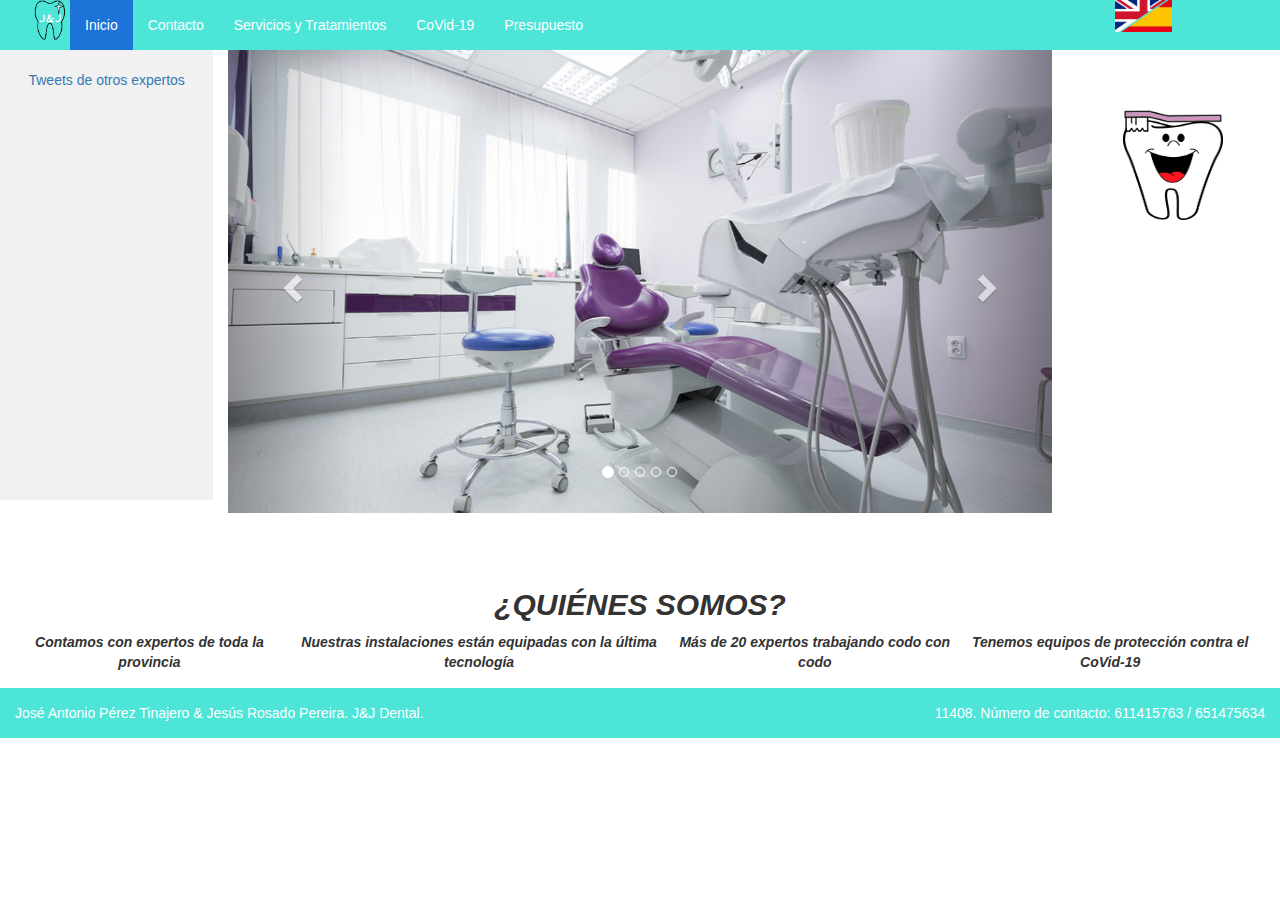
<file: index.html>
<!DOCTYPE html>
<html lang="es">

<head>
    <meta charset="UTF-8">
    <meta name="viewport" content="width=device-width, initial-scale=1.0">
    <title>Clínica Dental J&J</title>
    <link rel="stylesheet" href="https://maxcdn.bootstrapcdn.com/bootstrap/3.3.7/css/bootstrap.min.css">
    <link rel="stylesheet" href="css/style.css">
    <script src="https://ajax.googleapis.com/ajax/libs/jquery/3.2.1/jquery.min.js"></script>
    <script src="https://maxcdn.bootstrapcdn.com/bootstrap/3.3.7/js/bootstrap.min.js"></script>
</head>

<body>
    <nav class="navbar navbar-inverse" id="header">
        <div class="container-fluid">
            <div class="navbar-header">
                <button type="button" class="navbar-toggle" data-toggle="collapse" data-target="#myNavbar">
                <span class="icon-bar"></span>
                <span class="icon-bar"></span>
                <span class="icon-bar"></span>                        
            </button>
            </div>
            <div class="container-fluid" id="myNavbar">
                <ul class="nav navbar-nav navbar-left">
                    <li><img src="img/Logo.png" width="40px" height="40px"></li>
                    <li class="active"><a href="#" id="idA">Inicio</a></li>
                    <li><a href="link/Contacto.html" id="idA">Contacto</a></li>
                    <li><a href="link/Serviciosytratamiento.html" id="idA">Servicios y Tratamientos</a></li>
                    <li><a href="link/covid.html" id="idA">CoVid-19</a></li>
                    <li><a href="link/Presupuesto.html" id="idA">Presupuesto</a></li>
                    <span style="text-align:right;">
                    <li>
                        <a href="indexingles.html">
                            <img class="acambiar2" src="img\banderas partidas 2.png" alt="banderas" width=5% height=5%></a>
                    </li>
                    </span>
                </ul>
            </div>
        </div>
    </nav>
    <div class="container-fluid">
        <div class="row content">
            <div class="col-sm-2 sidenav text-center">
                <a class="twitter-timeline" data-lang="es" data-width="300" data-height="415" href="https://twitter.com/Vitaldent_es?ref_src=twsrc%5Etfw">Tweets de otros expertos</a>
                <script async src="https://platform.twitter.com/widgets.js" charset="utf-8"></script>
            </div>
            <div class="col-sm-8 text-left">
                <div id="myCarousel" class="carousel slide" data-ride="carousel">
                    <!-- Indicators -->
                    <ol class="carousel-indicators">
                        <li data-target="#myCarousel" data-slide-to="0" class="active"></li>
                        <li data-target="#myCarousel" data-slide-to="1"></li>
                        <li data-target="#myCarousel" data-slide-to="2"></li>
                        <li data-target="#myCarousel" data-slide-to="3"></li>
                        <li data-target="#myCarousel" data-slide-to="4"></li>
                    </ol>

                    <!-- Slides -->
                    <div class="carousel-inner">
                        <div class="item active">
                            <img src="img/Denti1.jpg" alt="1" width="100%" height="100%">
                        </div>

                        <div class="item">
                            <img src="img/Denti2.jpg" alt="2" width="100%" height="100%">
                        </div>

                        <div class="item">
                            <img src="img/Denti3.jpg" alt="3" width="100%" height="100%">
                        </div>
                        <div class="item">
                            <img src="img/Denti4.jpg" alt="4" width="100%" height="100%">
                        </div>
                        <div class="item">
                            <img src="img/Dentifinal.jpg" alt="Final" width="100%" height="100%">
                        </div>
                    </div>

                    <!-- Controles izq y derecha -->
                    <a class="left carousel-control" href="#myCarousel" data-slide="prev">
                        <span class="glyphicon glyphicon-chevron-left"></span>
                        <span class="sr-only">Previous</span>
                    </a>
                    <a class="right carousel-control" href="#myCarousel" data-slide="next">
                        <span class="glyphicon glyphicon-chevron-right"></span>
                        <span class="sr-only">Next</span>
                    </a>
                </div>


            </div>
            <div class="col-sm-2 sidenav text-center" style="background-color: white;">
                <div class="animasio">
                    <div class="cepillo"><img src="img/unnamed.png" alt="cepillo" height="100" width="100"></div>
                    <div><img src="img/diente.jpg" alt="diente" height="100" width="100"></div>
                </div>
            </div>
        </div>
    </div>


    <div>
        <br>
        <br>
    </div>

    <div class="turboabajo">
        <div class="WHO text-center">
            <h2><b>¿QUIÉNES SOMOS?</b></h2>
            <table style="width:100%">
                <tr>
                    <td>Contamos con expertos de toda la provincia</td>
                    <td>Nuestras instalaciones están equipadas con la última tecnología</td>
                    <td>Más de 20 expertos trabajando codo con codo</td>
                    <td>Tenemos equipos de protección contra el CoVid-19</td>
                </tr>
            </table>
        </div>
        <footer class="pie2">
            <div class="footer container-fluid text-center">
                <span style="float:left">José Antonio Pérez Tinajero & Jesús Rosado Pereira. J&J Dental.</span>
                <span style="float:right">11408. Número de contacto: 611415763 / 651475634</span>
            </div>
        </footer>
    </div>
</body>

</html>
</file>
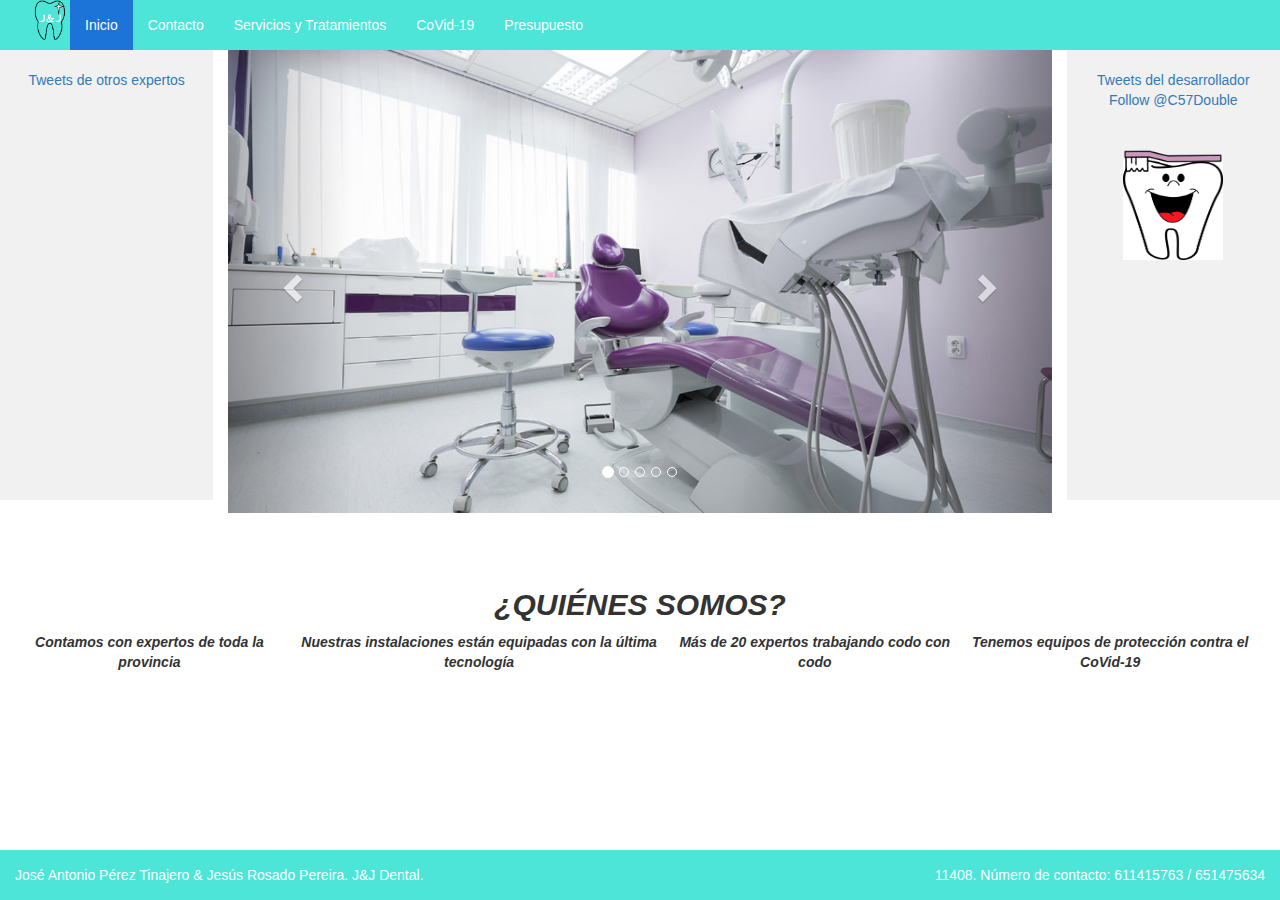
<file: Index.html>
<!DOCTYPE html>
<html lang="es">

<head>
    <meta charset="UTF-8">
    <meta name="viewport" content="width=device-width, initial-scale=1.0">
    <title>Clínica Dental J&J</title>
    <link rel="stylesheet" href="https://maxcdn.bootstrapcdn.com/bootstrap/3.3.7/css/bootstrap.min.css">
    <link rel="stylesheet" href="css/style.css">
    <script src="https://ajax.googleapis.com/ajax/libs/jquery/3.2.1/jquery.min.js"></script>
    <script src="https://maxcdn.bootstrapcdn.com/bootstrap/3.3.7/js/bootstrap.min.js"></script>
</head>

<body>
    <nav class="navbar navbar-inverse" id="header">
        <div class="container-fluid">
            <div class="navbar-header">
                <button type="button" class="navbar-toggle" data-toggle="collapse" data-target="#myNavbar">
                <span class="icon-bar"></span>
                <span class="icon-bar"></span>
                <span class="icon-bar"></span>                        
            </button>
            </div>
            <div class="container-fluid" id="myNavbar">
                <ul class="nav navbar-nav navbar-left">
                    <li><img src="img/Logo.png" width="40px" height="40px"></li>
                </ul>
                <ul class="nav navbar-nav text-right">
                    <li class="active"><a href="#" id="idA">Inicio</a></li>
                    <li><a href="#" id="idA">Contacto</a></li>
                    <li><a href="#" id="idA">Servicios y Tratamientos</a></li>
                    <li><a href="#" id="idA">CoVid-19</a></li>
                    <li><a href="link/Presupuesto.html" id="idA">Presupuesto</a></li>

                </ul>

            </div>
        </div>
    </nav>
    <div class="container-fluid">
        <div class="row content">
            <div class="col-sm-2 sidenav text-center">
                <a class="twitter-timeline" data-lang="es" data-width="300" data-height="400" href="https://twitter.com/Vitaldent_es?ref_src=twsrc%5Etfw">Tweets de otros expertos</a>
                <script async src="https://platform.twitter.com/widgets.js" charset="utf-8"></script>
            </div>
            <div class="col-sm-8 text-left">
                <div id="myCarousel" class="carousel slide" data-ride="carousel">
                    <!-- Indicators -->
                    <ol class="carousel-indicators">
                        <li data-target="#myCarousel" data-slide-to="0" class="active"></li>
                        <li data-target="#myCarousel" data-slide-to="1"></li>
                        <li data-target="#myCarousel" data-slide-to="2"></li>
                        <li data-target="#myCarousel" data-slide-to="3"></li>
                        <li data-target="#myCarousel" data-slide-to="4"></li>
                    </ol>

                    <!-- Slides -->
                    <div class="carousel-inner">
                        <div class="item active">
                            <img src="img/Denti1.jpg" alt="1" width="100%" height="100%">
                        </div>

                        <div class="item">
                            <img src="img/Denti2.jpg" alt="2" width="100%" height="100%">
                        </div>

                        <div class="item">
                            <img src="img/Denti3.jpg" alt="3" width="100%" height="100%">
                        </div>
                        <div class="item">
                            <img src="img/Denti4.jpg" alt="4" width="100%" height="100%">
                        </div>
                        <div class="item">
                            <img src="img/Dentifinal.jpg" alt="Final" width="100%" height="100%">
                        </div>
                    </div>

                    <!-- Controles izq y derecha -->
                    <a class="left carousel-control" href="#myCarousel" data-slide="prev">
                        <span class="glyphicon glyphicon-chevron-left"></span>
                        <span class="sr-only">Previous</span>
                    </a>
                    <a class="right carousel-control" href="#myCarousel" data-slide="next">
                        <span class="glyphicon glyphicon-chevron-right"></span>
                        <span class="sr-only">Next</span>
                    </a>
                </div>


            </div>
            <div class="col-sm-2 sidenav text-center">
                <a class="twitter-timeline" data-lang="es" data-width="300" data-height="400" data-theme="light" href="https://twitter.com/C57Double?ref_src=twsrc%5Etfw">Tweets del desarrollador</a>
                <script async src="https://platform.twitter.com/widgets.js" charset="utf-8"></script>
                <div><a href="https://twitter.com/C57Double?ref_src=twsrc%5Etfw" class="twitter-follow-button" data-lang="es" data-show-count="false">Follow @C57Double</a>
                    <script async src="https://platform.twitter.com/widgets.js" charset="utf-8"></script>
                </div>
                <div class="animasio">
                    <div class="cepillo"><img src="img/unnamed.png" alt="cepillo" height="100" width="100"></div>
                    <div><img src="img/diente.jpg" alt="diente" height="100" width="100"></div>
                </div>
            </div>
        </div>
    </div>


    <div>
        <br>
        <br>
    </div>

    <div class="turboabajo">
        <div class="WHO text-center">
            <h2><b>¿QUIÉNES SOMOS?</b></h2>
            <table style="width:100%">
                <tr>
                    <td>Contamos con expertos de toda la provincia</td>
                    <td>Nuestras instalaciones están equipadas con la última tecnología</td>
                    <td>Más de 20 expertos trabajando codo con codo</td>
                    <td>Tenemos equipos de protección contra el CoVid-19</td>
                </tr>
            </table>
        </div>
        <footer class="pie1">
            <div class="footer container-fluid text-center">
                <span style="float:left">José Antonio Pérez Tinajero & Jesús Rosado Pereira. J&J Dental.</span>
                <span style="float:right">11408. Número de contacto: 611415763 / 651475634</span>
            </div>
        </footer>
    </div>
</body>

</html>
</file>
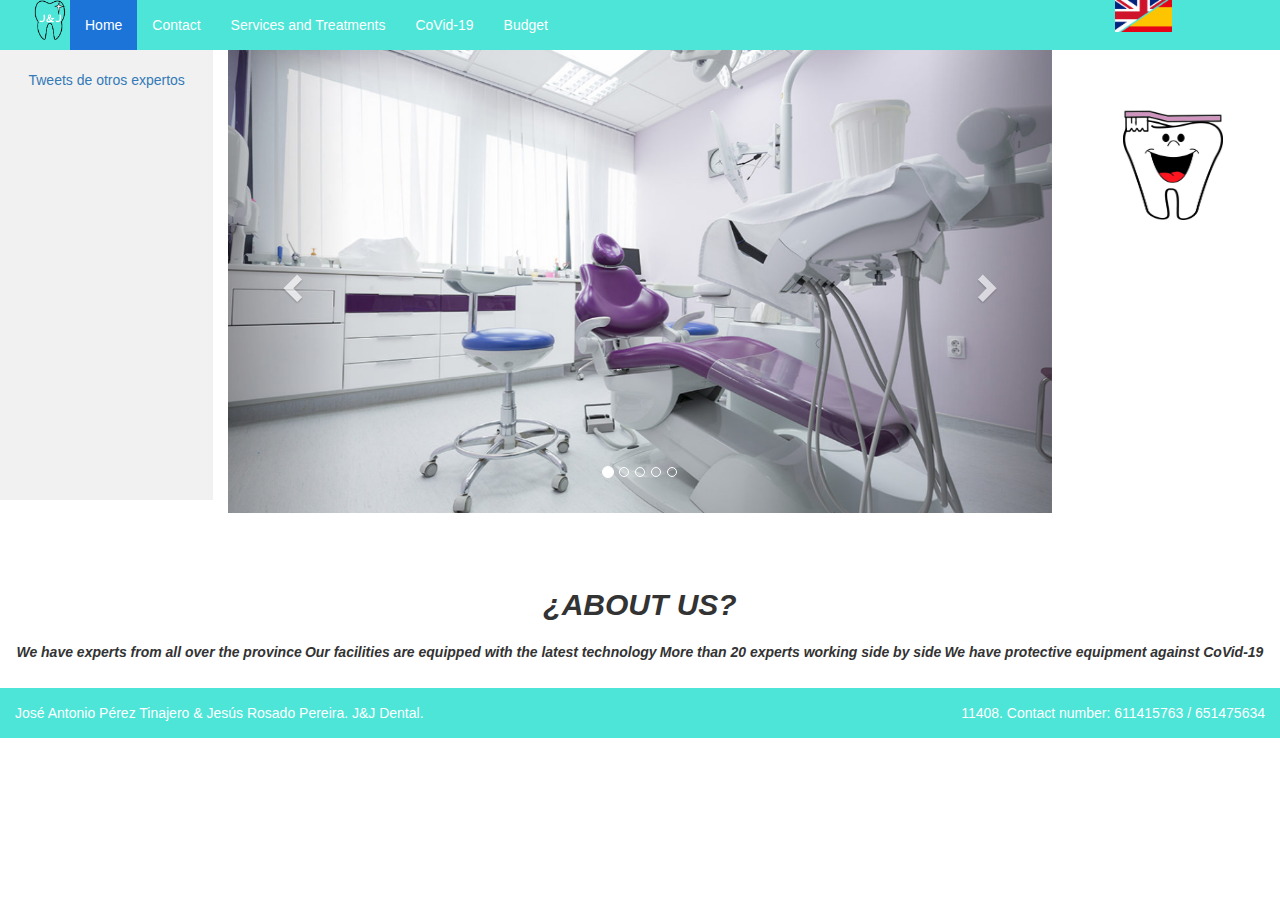
<file: indexingles.html>
<!DOCTYPE html>
<html lang="en">

<head>
    <meta charset="UTF-8">
    <meta name="viewport" content="width=device-width, initial-scale=1.0">
    <title>Dental clinic J&J</title>
    <link rel="stylesheet" href="https://maxcdn.bootstrapcdn.com/bootstrap/3.3.7/css/bootstrap.min.css">
    <link rel="stylesheet" href="css/style.css">
    <script src="https://ajax.googleapis.com/ajax/libs/jquery/3.2.1/jquery.min.js"></script>
    <script src="https://maxcdn.bootstrapcdn.com/bootstrap/3.3.7/js/bootstrap.min.js"></script>
</head>

<body>
    <nav class="navbar navbar-inverse" id="header">
        <div class="container-fluid">
            <div class="navbar-header">
                <button type="button" class="navbar-toggle" data-toggle="collapse" data-target="#myNavbar">
                <span class="icon-bar"></span>
                <span class="icon-bar"></span>
                <span class="icon-bar"></span>                        
            </button>
            </div>
            <div class="container-fluid" id="myNavbar">
                <ul class="nav navbar-nav navbar-left">
                    <li><img src="img/Logo.png" width="40px" height="40px"></li>
                    <li class="active"><a href="#" id="idA">Home</a></li>
                    <li><a href="link/Contactoingles.html" id="idA">Contact</a></li>
                    <li><a href="link/Serviciosytratamientoingles.html" id="idA">Services and Treatments</a></li>
                    <li><a href="link/covidingles.html" id="idA">CoVid-19</a></li>
                    <li><a href="link/Presupuestoingles.html" id="idA">Budget</a></li>
                    <span style="text-align:right;">
                    <li>
                        <a href="index.html">
                            <img class="acambiar2" src="img\banderas partidas 2.png" alt="banderas" width=5% height=5%></a>
                    </li>
                    </span>
                </ul>

            </div>
        </div>
    </nav>
    <div class="container-fluid">
        <div class="row content">
            <div class="col-sm-2 sidenav text-center">
                <a class="twitter-timeline" data-lang="es" data-width="300" data-height="415" href="https://twitter.com/Vitaldent_es?ref_src=twsrc%5Etfw">Tweets de otros expertos</a>
                <script async src="https://platform.twitter.com/widgets.js" charset="utf-8"></script>
            </div>
            <div class="col-sm-8 text-left">
                <div id="myCarousel" class="carousel slide" data-ride="carousel">
                    <!-- Indicators -->
                    <ol class="carousel-indicators">
                        <li data-target="#myCarousel" data-slide-to="0" class="active"></li>
                        <li data-target="#myCarousel" data-slide-to="1"></li>
                        <li data-target="#myCarousel" data-slide-to="2"></li>
                        <li data-target="#myCarousel" data-slide-to="3"></li>
                        <li data-target="#myCarousel" data-slide-to="4"></li>
                    </ol>

                    <!-- Slides -->
                    <div class="carousel-inner">
                        <div class="item active">
                            <img src="img/Denti1.jpg" alt="1" width="100%" height="100%">
                        </div>

                        <div class="item">
                            <img src="img/Denti2.jpg" alt="2" width="100%" height="100%">
                        </div>

                        <div class="item">
                            <img src="img/Denti3.jpg" alt="3" width="100%" height="100%">
                        </div>
                        <div class="item">
                            <img src="img/Denti4.jpg" alt="4" width="100%" height="100%">
                        </div>
                        <div class="item">
                            <img src="img/Dentifinal.jpg" alt="Final" width="100%" height="100%">
                        </div>
                    </div>

                    <!-- Controles izq y derecha -->
                    <a class="left carousel-control" href="#myCarousel" data-slide="prev">
                        <span class="glyphicon glyphicon-chevron-left"></span>
                        <span class="sr-only">Previous</span>
                    </a>
                    <a class="right carousel-control" href="#myCarousel" data-slide="next">
                        <span class="glyphicon glyphicon-chevron-right"></span>
                        <span class="sr-only">Next</span>
                    </a>
                </div>


            </div>
            <div class="col-sm-2 sidenav text-center" style="background-color: white;">
                <div class="animasio">
                    <div class="cepillo"><img src="img/unnamed.png" alt="cepillo" height="100" width="100"></div>
                    <div><img src="img/diente.jpg" alt="diente" height="100" width="100"></div>
                </div>
            </div>
        </div>
    </div>


    <div>
        <br>
        <br>
    </div>

    <div class="turboabajo">
        <div class="WHO text-center">
            <h2><b>¿ABOUT US?</b></h2>
            <table style="width:100%">
                <tr>
                    <td>We have experts from all over the province</td>
                    <td>Our facilities are equipped with the latest technology</td>
                    <td>More than 20 experts working side by side</td>
                    <td>We have protective equipment against CoVid-19</td>
                </tr>
            </table>
        </div>
        <footer class="pie2">
            <div class="footer container-fluid text-center">
                <span style="float:left">José Antonio Pérez Tinajero & Jesús Rosado Pereira. J&J Dental.</span>
                <span style="float:right">11408. Contact number: 611415763 / 651475634</span>
            </div>
        </footer>
    </div>
</body>

</html>
</file>
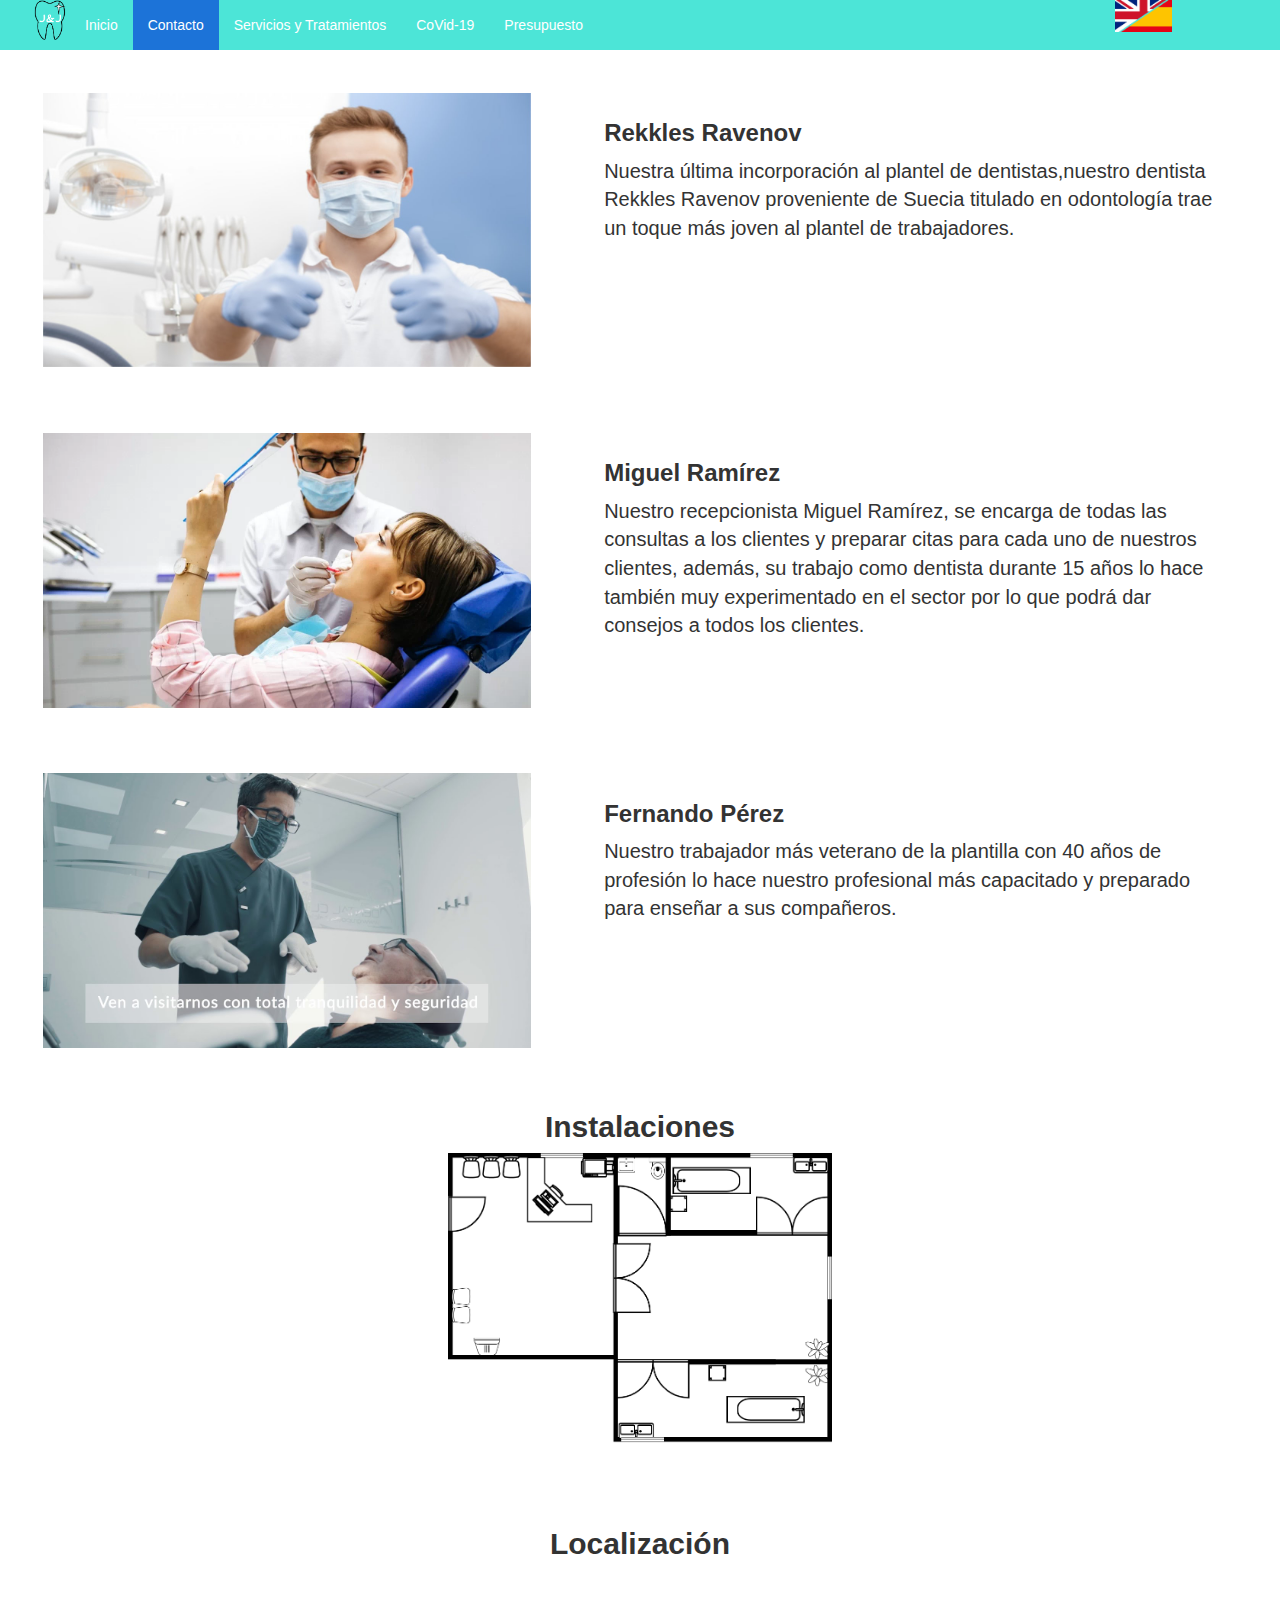
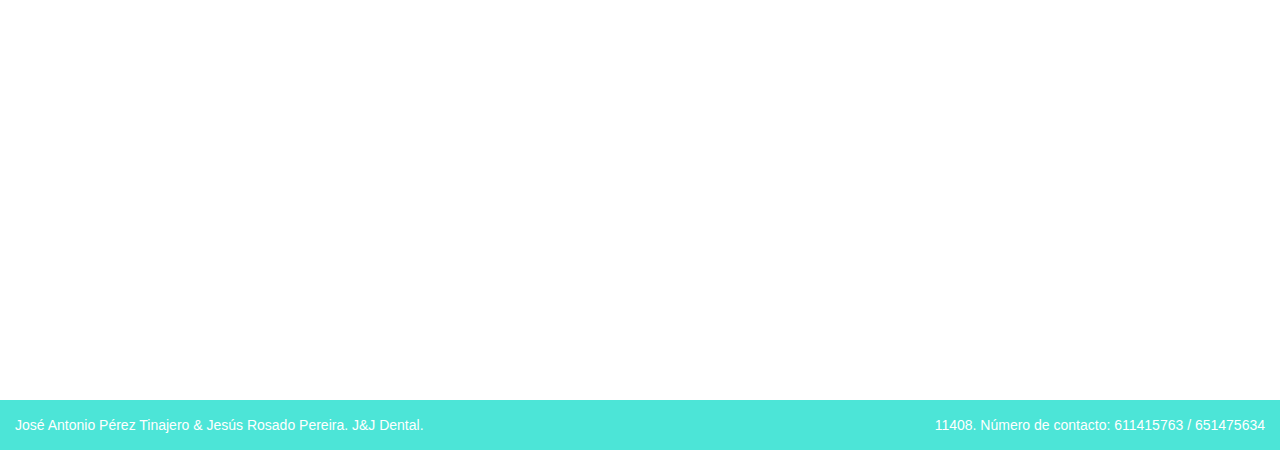
<file: link/Contacto.html>
<!DOCTYPE html>
<html lang="es">

<head>
    <meta charset="UTF-8">
    <meta name="viewport" content="width=device-width, initial-scale=1.0">
    <title>Clínica Dental J&J</title>
    <link rel="stylesheet" href="https://maxcdn.bootstrapcdn.com/bootstrap/3.3.7/css/bootstrap.min.css">
    <link rel="stylesheet" href="../css/style.css">
    <script src="https://ajax.googleapis.com/ajax/libs/jquery/3.2.1/jquery.min.js"></script>
    <script src="https://maxcdn.bootstrapcdn.com/bootstrap/3.3.7/js/bootstrap.min.js"></script>
</head>

<body>
    <nav class="navbar navbar-inverse" id="header">
        <div class="container-fluid">
            <div class="navbar-header">
                <button type="button" class="navbar-toggle" data-toggle="collapse" data-target="#myNavbar">
                <span class="icon-bar"></span>
                <span class="icon-bar"></span>
                <span class="icon-bar"></span>                        
            </button>
            </div>
            <div class="container-fluid" id="myNavbar">
                <ul class="nav navbar-nav navbar-left">
                    <li><img src="../img/Logo.png" width="40px" height="40px"></li>
                    <li><a href="../index.html" id="idA">Inicio</a></li>
                    <li class="active"><a href="#" id="idA">Contacto</a></li>
                    <li><a href="Serviciosytratamiento.html" id="idA">Servicios y Tratamientos</a></li>
                    <li><a href="covid.html" id="idA">CoVid-19</a></li>
                    <li><a href="Presupuesto.html" id="idA">Presupuesto</a></li>
                    <span style="text-align:right;">
                    <li>
                        <a href="Contactoingles.html">
                            <img class="acambiar2" src="..\img\banderas partidas 2.png" alt="banderas" width=5% height=5%></a>
                    </li>
                    </span>
                </ul>

            </div>
        </div>
    </nav>
    <div class="grid-container-contacto">
        <div class="grid-item-contacto">
            <div class="card tipo2">
                <img src="../img/Denti4.jpg" alt="Rekkles" height="100%" width="100%" align="right">
            </div>
        </div>
        <div class="grid-item-contacto">
            <div class="card tipo2">
                <h3 style="text-align:left"><b>Rekkles Ravenov</b>
                </h3>
                <p>Nuestra última incorporación al plantel de dentistas,nuestro dentista Rekkles Ravenov proveniente de Suecia titulado en odontología trae un toque más joven al plantel de trabajadores.
                </p>
            </div>
        </div>
        <div class="grid-item-contacto ">
            <div class="card tipo2">
                <img src="../img/Denti2.jpg" alt="Miguelito" height="100%" width="100%">
            </div>
        </div>
        <div class="grid-item-contacto">
            <div class="card tipo2" style="text-align: center;">
                <h3 style="text-align:left"><b>Miguel Ramírez</b>
                </h3>
                <p style="text-align:left">Nuestro recepcionista Miguel Ramírez, se encarga de todas las consultas a los clientes y preparar citas para cada uno de nuestros clientes, además, su trabajo como dentista durante 15 años lo hace también muy experimentado en el sector
                    por lo que podrá dar consejos a todos los clientes.
                </p>
            </div>
        </div>
        <div class="grid-item-contacto ">
            <div class="card tipo2">
                <img src="../img/Denti3.jpg" alt="Fernando" height="100%" width="100%" align="right">
            </div>
        </div>
        <div class="grid-item-contacto ">
            <div class="card tipo2">
                <h3 style="text-align:left"><b>Fernando Pérez</b>
                </h3>
                <p>Nuestro trabajador más veterano de la plantilla con 40 años de profesión lo hace nuestro profesional más capacitado y preparado para enseñar a sus compañeros.
                </p>
            </div>
        </div>
    </div>
    <div align="center">
        <h2 style="text-align: center;"><b>Instalaciones</b></h2>
        <img src="../img/plano.png" alt="plano" height="30%" width="30%" align="center">
    </div>
    <div class="mapa" align="center">
        <h2 style="text-align: center;"><b>Localización</b></h2>
        <section class="flex-container justify-space-between row">
            <section id="central">
                <div id="escaparate" class="flex-container">
                    <iframe src="https://www.google.com/maps/embed?pb=!1m18!1m12!1m3!1d799.9068372650861!2d-6.140353170751229!3d36.68345997424478!2m3!1f0!2f0!3f0!3m2!1i1024!2i768!4f13.1!3m3!1m2!1s0xd0dc6972c21e687%3A0x7e7d9c7af6faeab1!2sCalle%20Limones%2C%2011403%20Jerez%20de%20la%20Frontera%2C%20C%C3%A1diz!5e0!3m2!1ses!2ses!4v1613121073134!5m2!1ses!2ses"
                        width="60%" height="400" frameborder="0" style="border:0;" allowfullscreen="" aria-hidden="false" tabindex="0"></iframe>
                </div>
            </section>
        </section>
    </div>
    <footer class="pie2">
        <div class="footer container-fluid text-center ">
            <span style="float:left ">José Antonio Pérez Tinajero & Jesús Rosado Pereira. J&J Dental.</span>
            <span style="float:right ">11408. Número de contacto: 611415763 / 651475634</span>
        </div>
    </footer>

</body>

</html>
</file>
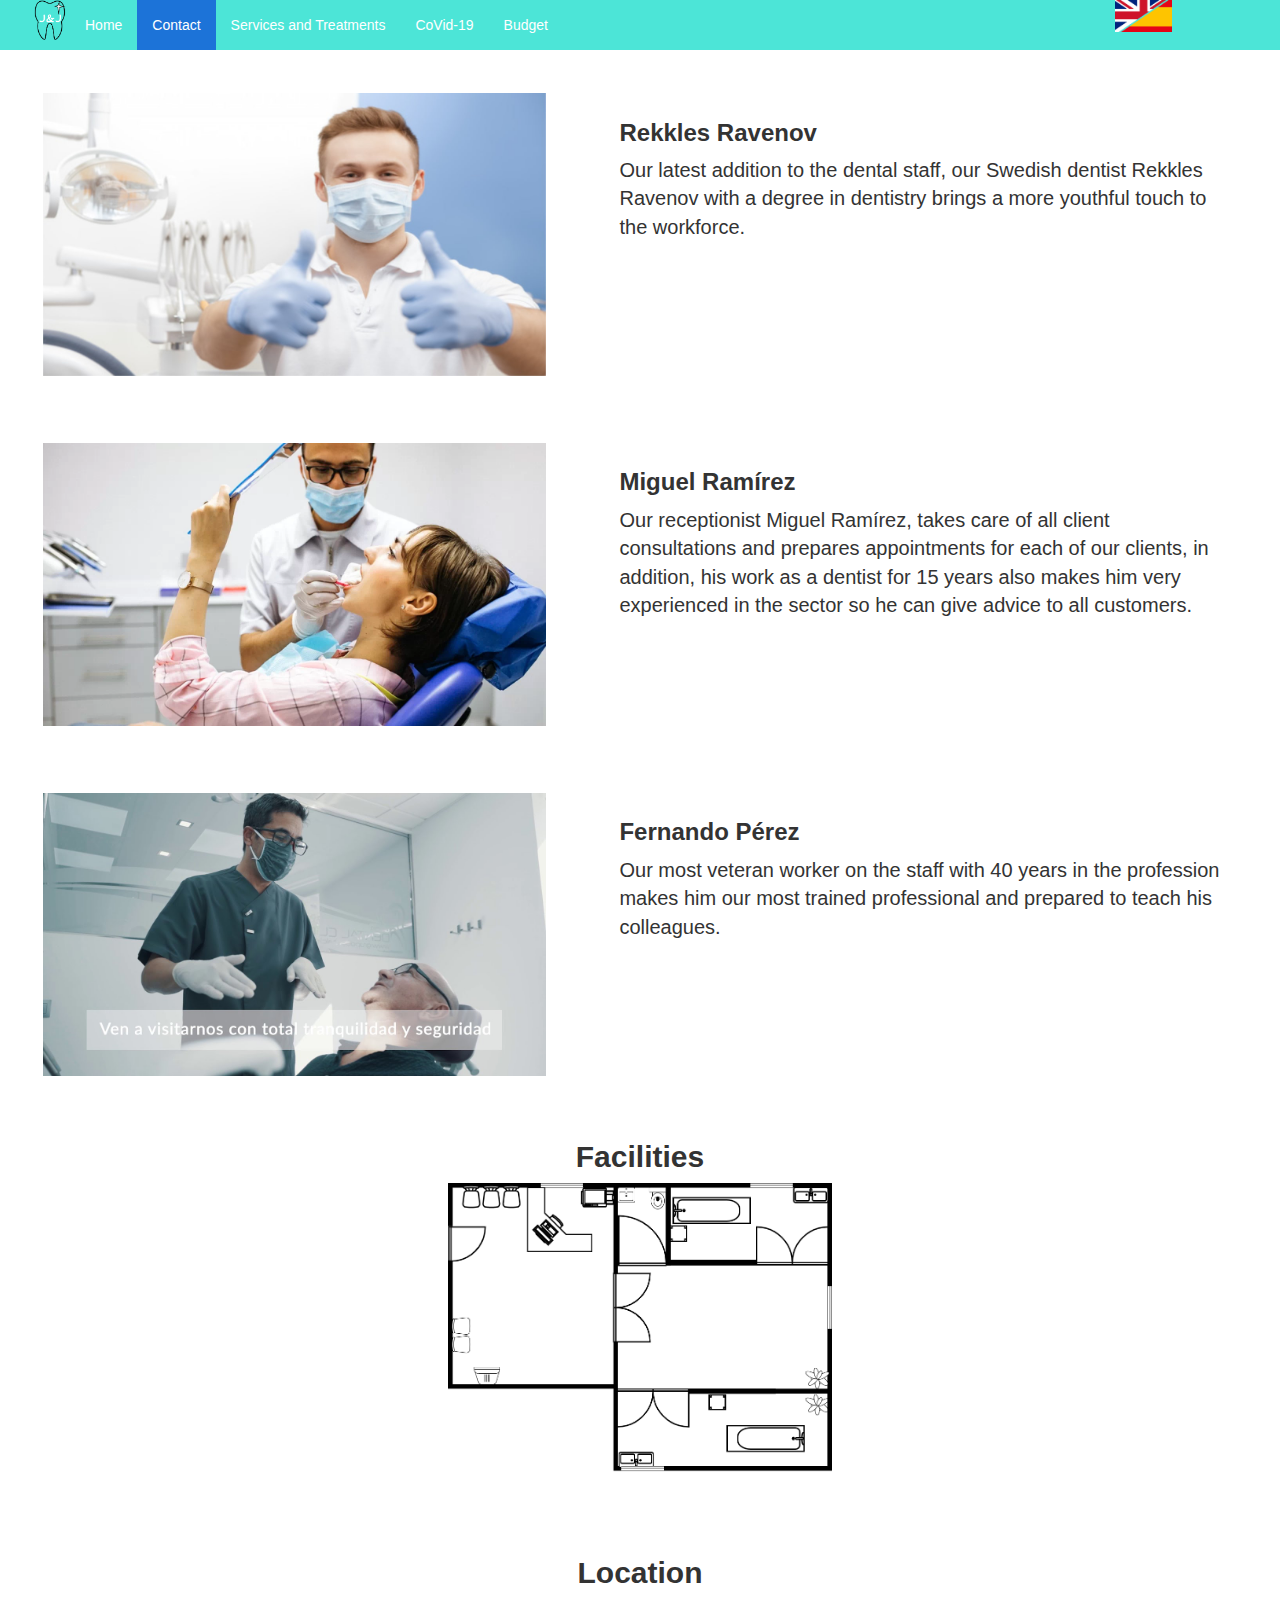
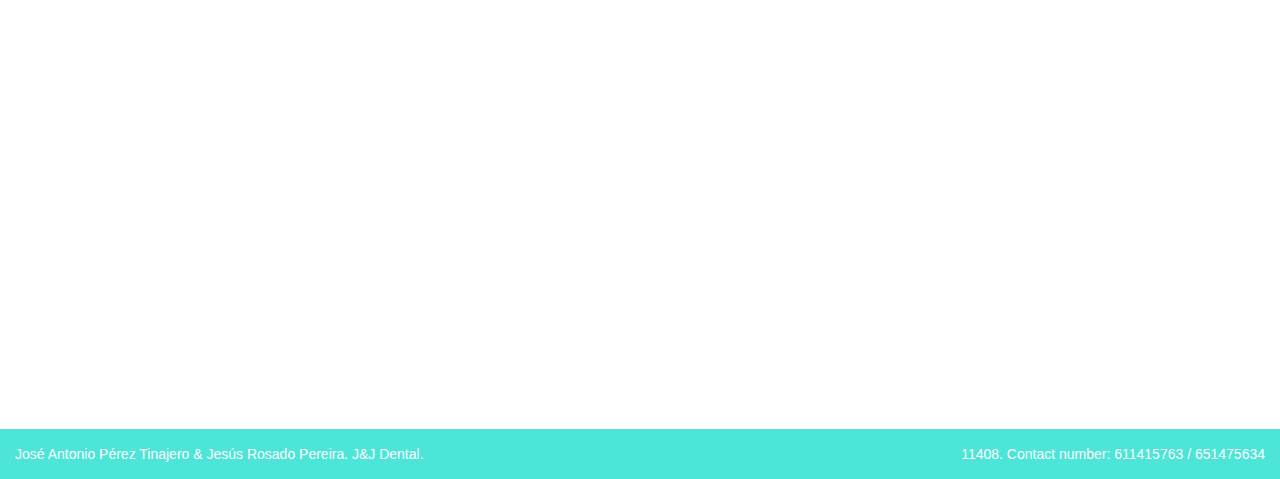
<file: link/Contactoingles.html>
<!DOCTYPE html>
<html lang="es">

<head>
    <meta charset="UTF-8">
    <meta name="viewport" content="width=device-width, initial-scale=1.0">
    <title>Dental Clinic J&J</title>
    <link rel="stylesheet" href="https://maxcdn.bootstrapcdn.com/bootstrap/3.3.7/css/bootstrap.min.css">
    <link rel="stylesheet" href="../css/style.css">
    <script src="https://ajax.googleapis.com/ajax/libs/jquery/3.2.1/jquery.min.js"></script>
    <script src="https://maxcdn.bootstrapcdn.com/bootstrap/3.3.7/js/bootstrap.min.js"></script>
</head>

<body>
    <nav class="navbar navbar-inverse" id="header">
        <div class="container-fluid">
            <div class="navbar-header">
                <button type="button" class="navbar-toggle" data-toggle="collapse" data-target="#myNavbar">
                <span class="icon-bar"></span>
                <span class="icon-bar"></span>
                <span class="icon-bar"></span>                        
            </button>
            </div>
            <div class="container-fluid" id="myNavbar">
                <ul class="nav navbar-nav navbar-left">
                    <li><img src="../img/Logo.png" width="40px" height="40px"></li>
                    <li><a href="../indexingles.html" id="idA">Home</a></li>
                    <li class="active"><a href="#" id="idA">Contact</a></li>
                    <li><a href="Serviciosytratamientoingles.html" id="idA">Services and Treatments</a></li>
                    <li><a href="covidingles.html" id="idA">CoVid-19</a></li>
                    <li><a href="Presupuestoingles.html" id="idA">Budget</a></li>
                    <span style="text-align:right;">
                    <li>
                        <a href="Contacto.html">
                            <img class="acambiar2" src="..\img\banderas partidas 2.png" alt="banderas" width=5% height=5%></a>
                    </li>
                    </span>
                </ul>

            </div>
        </div>
    </nav>
    <div class="grid-container-contacto">
        <div class="grid-item-contacto">
            <div class="card tipo2">
                <img src="../img/Denti4.jpg" alt="Rekkles" height="100%" width="100%" align="right">
            </div>
        </div>
        <div class="grid-item-contacto">
            <div class="card tipo2">
                <h3 style="text-align:left"><b>Rekkles Ravenov</b>
                </h3>
                <p>
                    Our latest addition to the dental staff, our Swedish dentist Rekkles Ravenov with a degree in dentistry brings a more youthful touch to the workforce.
                </p>
            </div>
        </div>
        <div class="grid-item-contacto ">
            <div class="card tipo2">
                <img src="../img/Denti2.jpg" alt="Miguelito" height="100%" width="100%">
            </div>
        </div>
        <div class="grid-item-contacto">
            <div class="card tipo2" style="text-align: center;">
                <h3 style="text-align:left"><b>Miguel Ramírez</b>
                </h3>
                <p style="text-align:left">
                    Our receptionist Miguel Ramírez, takes care of all client consultations and prepares appointments for each of our clients, in addition, his work as a dentist for 15 years also makes him very experienced in the sector so he can give advice to all customers.
                </p>
            </div>
        </div>
        <div class="grid-item-contacto ">
            <div class="card tipo2">
                <img src="../img/Denti3.jpg" alt="Fernando" height="100%" width="100%" align="right">
            </div>
        </div>
        <div class="grid-item-contacto ">
            <div class="card tipo2">
                <h3 style="text-align:left"><b>Fernando Pérez</b>
                </h3>
                <p>
                    Our most veteran worker on the staff with 40 years in the profession makes him our most trained professional and prepared to teach his colleagues.
                </p>
            </div>
        </div>
    </div>

    <div align="center">
        <h2 style="text-align: center;"><b>Facilities</b></h2>
        <img class="acambiar3" src="../img/plano.png" alt="plano" height="30%" width="30%" align="center">
    </div>
    <div class="mapa" align="center">
        <h2 style="text-align: center;"><b>Location</b></h2>
        <section class="flex-container justify-space-between row">
            <section id="central">
                <div id="escaparate" class="flex-container">
                    <iframe src="https://www.google.com/maps/embed?pb=!1m18!1m12!1m3!1d799.9068372650861!2d-6.140353170751229!3d36.68345997424478!2m3!1f0!2f0!3f0!3m2!1i1024!2i768!4f13.1!3m3!1m2!1s0xd0dc6972c21e687%3A0x7e7d9c7af6faeab1!2sCalle%20Limones%2C%2011403%20Jerez%20de%20la%20Frontera%2C%20C%C3%A1diz!5e0!3m2!1ses!2ses!4v1613121073134!5m2!1ses!2ses"
                        width="60%" height="400" frameborder="0" style="border:0;" allowfullscreen="" aria-hidden="false" tabindex="0"></iframe>
                </div>
            </section>
        </section>
    </div>
    <footer class="pie2">
        <div class="footer container-fluid text-center ">
            <span style="float:left ">José Antonio Pérez Tinajero & Jesús Rosado Pereira. J&J Dental.</span>
            <span style="float:right ">11408. Contact number: 611415763 / 651475634</span>
        </div>
    </footer>

</body>

</html>
</file>
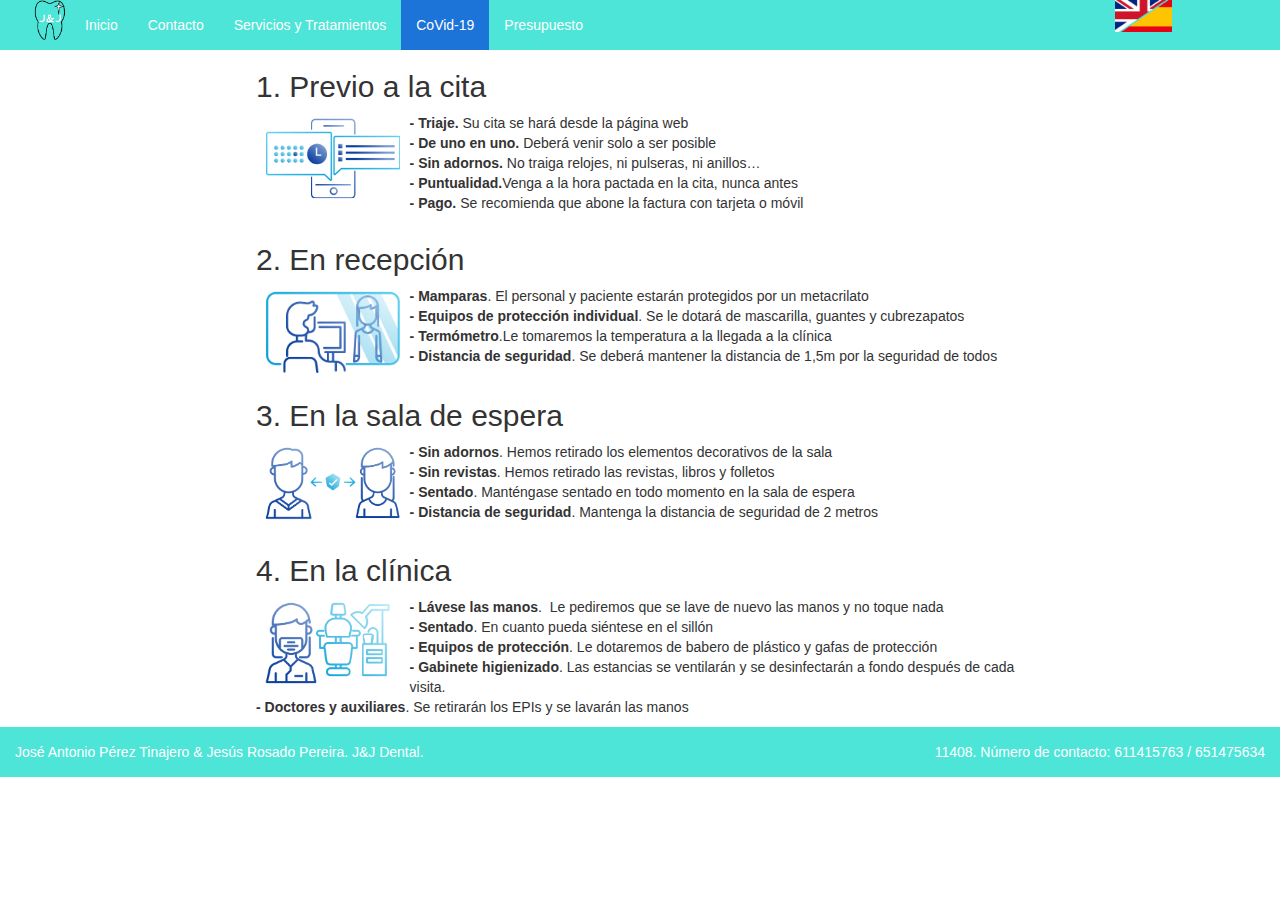
<file: link/covid.html>
<!DOCTYPE html>
<html lang="es">

<head>
    <meta charset="UTF-8">
    <meta name="viewport" content="width=device-width, initial-scale=1.0">
    <title>Clínica Dental J&J</title>
    <link rel="stylesheet" href="https://maxcdn.bootstrapcdn.com/bootstrap/3.3.7/css/bootstrap.min.css">
    <link rel="stylesheet" href="../css/style.css">
    <script src="https://ajax.googleapis.com/ajax/libs/jquery/3.2.1/jquery.min.js"></script>
    <script src="https://maxcdn.bootstrapcdn.com/bootstrap/3.3.7/js/bootstrap.min.js"></script>
</head>

<body>
    <nav class="navbar navbar-inverse" id="header">
        <div class="container-fluid">
            <div class="navbar-header">
                <button type="button" class="navbar-toggle" data-toggle="collapse" data-target="#myNavbar">
                <span class="icon-bar"></span>
                <span class="icon-bar"></span>
                <span class="icon-bar"></span>                        
            </button>
            </div>
            <div class="container-fluid" id="myNavbar">
                <ul class="nav navbar-nav navbar-left">
                    <li><img src="../img/Logo.png" width="40px" height="40px"></li>
                    <li><a href="../index.html" id="idA">Inicio</a></li>
                    <li><a href="Contacto.html" id="idA">Contacto</a></li>
                    <li><a href="Serviciosytratamiento.html" id="idA">Servicios y Tratamientos</a></li>
                    <li class="active"><a href="#" id="idA">CoVid-19</a></li>
                    <li><a href="Presupuesto.html" id="idA">Presupuesto</a></li>
                    <span style="text-align:right;">
                    <li>
                        <a href="covidingles.html">
                            <img class="acambiar2" src="..\img\banderas partidas 2.png" alt="banderas" width=5% height=5%></a>
                    </li>
                
                </ul>

            </div>
        </div>
    </nav>
    <div class="covid" align="center">
        <div style="display: inline-block;  text-align: left;">
            <h2 >1. Previo a la cita</h2>
            <img class="acambiar" src="../img/icono1.png" alt="casa" width="20%" height="20%" align="left">
            <p>

                <strong>- Triaje.</strong> Su cita se hará desde la página web<br>
                <strong>- De uno en uno.</strong> Deberá venir solo a ser posible<br>
                <strong>- Sin adornos.</strong> No traiga relojes, ni pulseras, ni anillos…<br>
                <strong>- Puntualidad.</strong>Venga a la hora pactada en la cita, nunca antes
                <br> <strong>-&nbsp;Pago.</strong> Se recomienda que abone la factura con tarjeta o móvil
            </p>
        </div>

        <div  style="display:inline-block; text-align: left;">
            <h2 >2. En recepción</h2>
            <img class="acambiar" src="../img/icono2.png" alt="clínica" width="20%" height="20%" align="left">
            <p>
                <strong>- Mamparas</strong>. El personal y paciente estarán protegidos por un metacrilato<br>
                <strong>- Equipos de protección individual</strong>. Se le dotará de mascarilla, guantes y cubrezapatos<br>
                <strong>- Termómetro</strong>.Le tomaremos la temperatura a la llegada a la clínica<br>
                <strong>- Distancia de seguridad</strong>. Se deberá mantener la distancia de 1,5m por la seguridad de todos</p>
        </div>

        <div style="display: inline-block; text-align: left;">
            <h2 >3. En la sala de espera</h2>
            <img class="acambiar" src="../img/icono3.png" alt="casa" width="20%" height="20%" align="left">
            <p>
                <strong>- Sin adornos</strong>. Hemos retirado los elementos decorativos de la sala<br>
                <strong>- Sin revistas</strong>. Hemos retirado las revistas, libros y folletos<br>
                <strong>- Sentado</strong>. Manténgase&nbsp;sentado en todo momento en la sala de espera<br>
                <strong>- Distancia de seguridad</strong>. Mantenga la distancia de seguridad de 2 metros
            </p>
        </div>

        <div style="display: inline-block;  text-align: left;">
            <h2 >4. En la clínica</h2>
            <img class="acambiar" src="../img/icono4.png" alt="casa" width="20%" height="20%" align="left">
            <p>
                <strong>- Lávese&nbsp;las manos</strong>. &nbsp;Le pediremos que se lave&nbsp;de nuevo las manos y no toque nada<br>
                <strong>- Sentado</strong>. En cuanto pueda&nbsp;siéntese en el sillón<br>
                <strong>- Equipos de protección</strong>.&nbsp;Le dotaremos de babero de plástico y gafas de protección<br>
                <strong>- Gabinete higienizado</strong>. Las estancias se ventilarán&nbsp;y se desinfectarán a fondo después de cada visita.<br>
                <strong>- Doctores y auxiliares</strong>. Se retirarán los EPIs y se lavarán las manos <br>
            </p>
        </div>
    </div>
    <footer class="pie2">
        <div class="footer container-fluid text-center ">
            <span style="float:left ">José Antonio Pérez Tinajero & Jesús Rosado Pereira. J&J Dental.</span>
            <span style="float:right ">11408. Número de contacto: 611415763 / 651475634</span>
        </div>
    </footer>

</body>

</html>
</file>
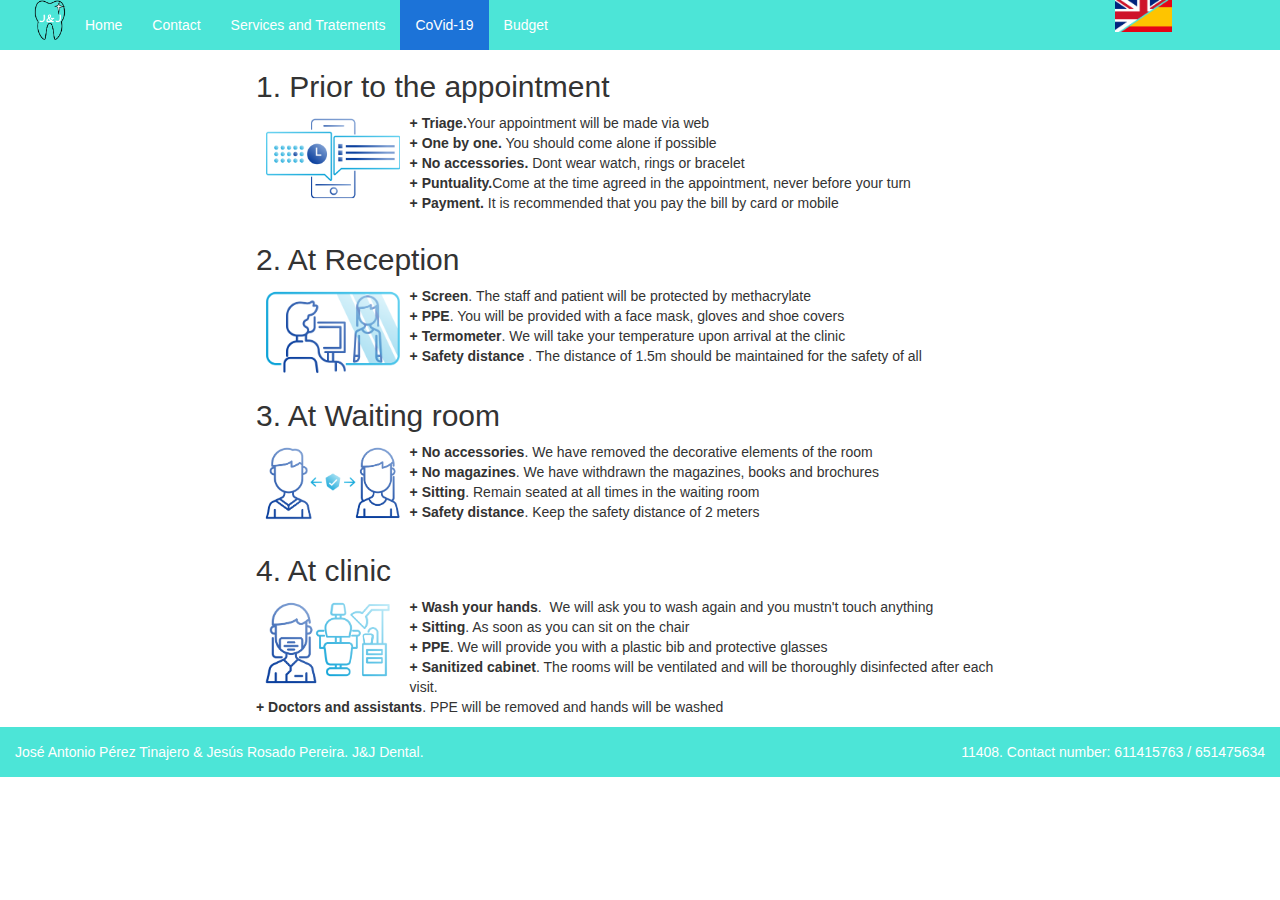
<file: link/covidingles.html>
<!DOCTYPE html>
<html lang="es">

<head>
    <meta charset="UTF-8">
    <meta name="viewport" content="width=device-width, initial-scale=1.0">
    <title>Dental Clinic J&J</title>
    <link rel="stylesheet" href="https://maxcdn.bootstrapcdn.com/bootstrap/3.3.7/css/bootstrap.min.css">
    <link rel="stylesheet" href="../css/style.css">
    <script src="https://ajax.googleapis.com/ajax/libs/jquery/3.2.1/jquery.min.js"></script>
    <script src="https://maxcdn.bootstrapcdn.com/bootstrap/3.3.7/js/bootstrap.min.js"></script>
</head>

<body>
    <nav class="navbar navbar-inverse" id="header">
        <div class="container-fluid">
            <div class="navbar-header">
                <button type="button" class="navbar-toggle" data-toggle="collapse" data-target="#myNavbar">
                <span class="icon-bar"></span>
                <span class="icon-bar"></span>
                <span class="icon-bar"></span>                        
            </button>
            </div>
            <div class="container-fluid" id="myNavbar">
                <ul class="nav navbar-nav text-left">
                    <li><img src="../img/Logo.png" width="40px" height="40px"></li>

              
                    <li><a href="../indexingles.html" id="idA">Home</a></li>
                    <li><a href="Contactoingles.html" id="idA">Contact</a></li>
                    <li>
                        <a href="Serviciosytratamientoingles.html" id="idA">Services and Tratements</a>
                    </li>
                    <li class="active"><a href="#" id="idA">CoVid-19</a></li>
                    <li><a href="Presupuestoingles.html" id="idA">Budget</a></li>
                    <span style="text-align:right;">
                    <li>
                        <a href="covid.html">
                            <img class="acambiar2" src="..\img\banderas partidas 2.png" alt="banderas" width=5% height=5%></a>
                    </li>
                </ul>

            </div>
        </div>
    </nav>
    <div class="covid" align="center">
        <div class="info1" style="display: inline-block;  text-align: left;">
            <h2 class="tipo1">1. Prior to the appointment</h2>
            <img class="acambiar" src="../img/icono1.png" alt="casa" width="20%" height="20%" align="left">
            <p>

                <strong>+ 
                    Triage.</strong>Your appointment will be made via web<br>
                <strong>+ One by one.</strong> You should come alone if possible<br>
                <strong>+ No accessories.</strong> Dont wear watch, rings or bracelet<br>
                <strong>+ Puntuality.</strong>Come at the time agreed in the appointment, never before your turn
                <br> <strong>+&nbsp;Payment.</strong> It is recommended that you pay the bill by card or mobile
            </p>
        </div>
        <div class="info1" style="display: inline-block; text-align: left;">
            <h2 class="tipo2">2. At Reception</h2>
            <img class="acambiar" src="../img/icono2.png" alt="clínica" width="20%" height="20%" align="left">
            <p>
                <strong>+ Screen</strong>. The staff and patient will be protected by methacrylate<br>
                <strong>+ 
                    PPE</strong>. You will be provided with a face mask, gloves and shoe covers<br>
                <strong>+ Termometer</strong>. We will take your temperature upon arrival at the clinic<br>
                <strong>+ Safety distance
                </strong>. The distance of 1.5m should be maintained for the safety of all</p>
        </div>
        <div style="display: inline-block; text-align: left;">
            <h2 class="tipo3">3. At Waiting room</h2>
            <img class="acambiar" src="../img/icono3.png" alt="casa" width="20%" height="20%" align="left">
            <p>
                <strong>+ No accessories</strong>. We have removed the decorative elements of the room<br>
                <strong>+ No magazines</strong>. We have withdrawn the magazines, books and brochures<br>
                <strong>+ Sitting</strong>. Remain&nbsp;seated at all times in the waiting room<br>
                <strong>+ Safety distance</strong>. Keep the safety distance of 2 meters
            </p>
        </div>
        <div style="display: inline-block;  text-align: left;">
            <h2 class="tipo4">4. At clinic</h2>
            <img class="acambiar" src="../img/icono4.png" alt="casa" width="20%" height="20%" align="left">
            <p>
                <strong>+ 
                    Wash&nbsp;your hands</strong>. &nbsp;We will ask you to wash&nbsp;again and you mustn't touch anything<br>
                <strong>+ Sitting</strong>. As soon as you can&nbsp;sit on the chair<br>
                <strong>+ PPE</strong>.&nbsp;We will provide you with a plastic bib and protective glasses<br>
                <strong>+ 
                    Sanitized cabinet</strong>. The rooms will be ventilated&nbsp;and will be thoroughly disinfected after each visit.<br>
                <strong>+ Doctors and assistants</strong>. PPE will be removed and hands will be washed <br>
            </p>
        </div>
    </div>
    <footer class="pie2">
        <div class="footer container-fluid text-center ">
            <span style="float:left ">José Antonio Pérez Tinajero & Jesús Rosado Pereira. J&J Dental.</span>
            <span style="float:right ">11408. Contact number: 611415763 / 651475634</span>
        </div>
    </footer>

</body>

</html>
</file>
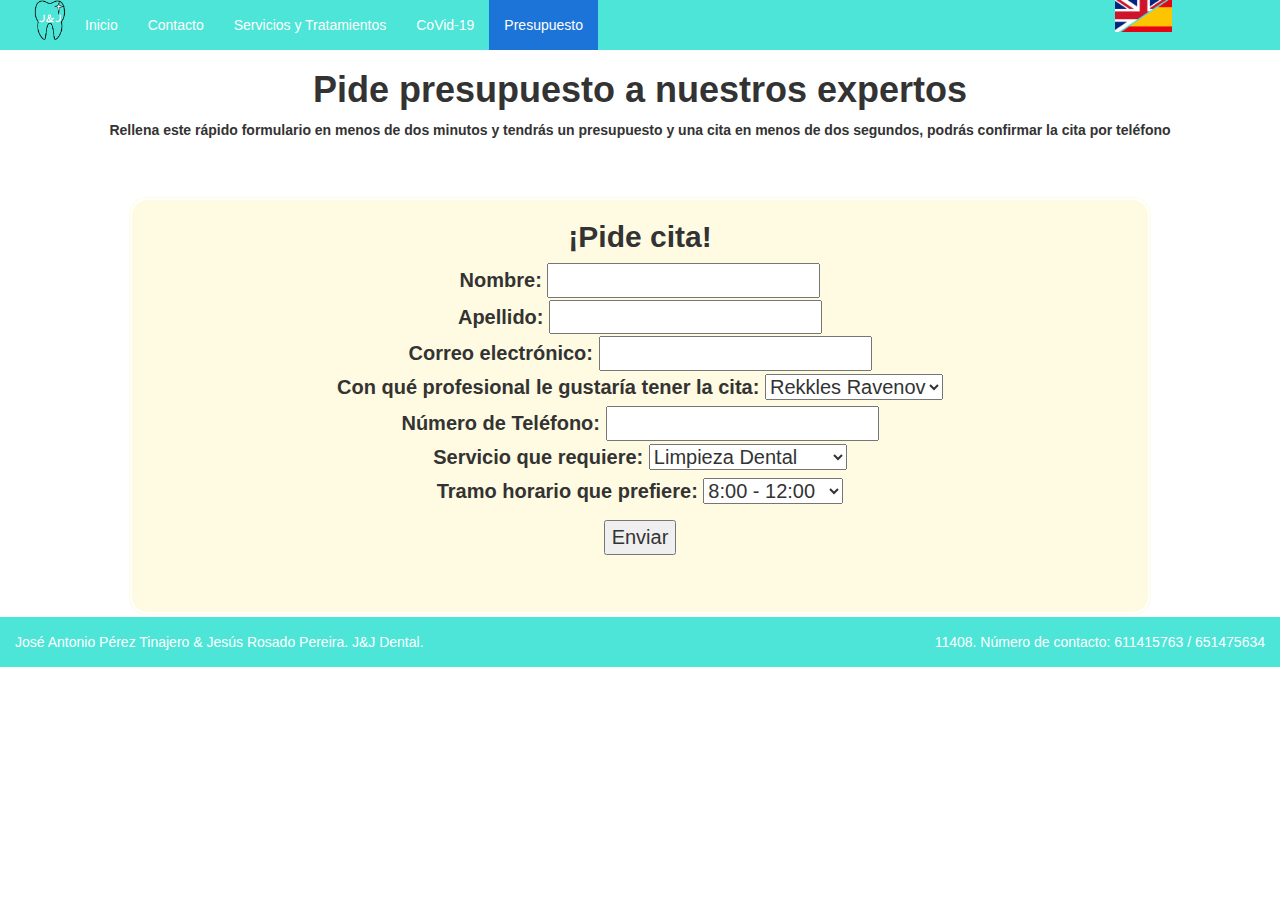
<file: link/Presupuesto.html>
<!DOCTYPE html>
<html lang="es">

<head>
    <meta charset="UTF-8">
    <meta name="viewport" content="width=device-width, initial-scale=1.0">
    <title>Clínica Dental J&J</title>
    <link rel="stylesheet" href="https://maxcdn.bootstrapcdn.com/bootstrap/3.3.7/css/bootstrap.min.css">
    <link rel="stylesheet" href="../css/style.css">
    <script src="https://ajax.googleapis.com/ajax/libs/jquery/3.2.1/jquery.min.js"></script>
    <script src="https://maxcdn.bootstrapcdn.com/bootstrap/3.3.7/js/bootstrap.min.js"></script>
</head>

<body>
    <nav class="navbar navbar-inverse" id="header">
        <div class="container-fluid">
            <div class="navbar-header">
                <button type="button" class="navbar-toggle" data-toggle="collapse" data-target="#myNavbar">
                <span class="icon-bar"></span>
                <span class="icon-bar"></span>
                <span class="icon-bar"></span>                        
            </button>
            </div>
            <div class="container-fluid" id="myNavbar">
                <ul class="nav navbar-nav navbar-left">
                    <li><img src="../img/Logo.png" width="40px" height="40px"></li>
                    <li><a href="../index.html" id="idA">Inicio</a></li>
                    <li><a href="Contacto.html" id="idA">Contacto</a></li>
                    <li><a href="Serviciosytratamiento.html" id="idA">Servicios y Tratamientos</a></li>
                    <li><a href="covid.html" id="idA">CoVid-19</a></li>
                    <li class="active"><a href="#" id="idA">Presupuesto</a></li>
                    <span style="text-align:right;">
                    <li>
                        <a href="Presupuestoingles.html">
                            <img class="acambiar2" src="..\img\banderas partidas 2.png" alt="banderas" width=5% height=5%></a>
                    </li>
                    </span>
                </ul>

            </div>
        </div>
    </nav>
    <div class="container text-center">
        <div align="center" class="preform">
            <h1><strong>Pide presupuesto a nuestros expertos</strong></h1>
            <p><strong>Rellena este rápido formulario en menos de dos minutos y tendrás un presupuesto y una cita en menos de dos segundos, podrás confirmar la cita por teléfono</strong></p>

        </div>
        <div align="center" class="formulario">
            <h2 style="text-align: center;"><b>¡Pide cita!</b></h2>
            <form action="" id="formulario">
                <label for="nombre">Nombre:</label>
                <input type="text" name="nombre" id="nombre" required> <br>
    
                <label for="apellido">Apellido:</label>
                <input type="text" name="apellido" id="apellido" required> <br>
    
                <label for="email">Correo electrónico:</label>
                <input type="email" name="email" id="email" required> <br>
    
                <label for="Especialista">Con qué profesional le gustaría tener la cita:</label>
                <select name="Especialista" id="Especialista">
                    <option value="Rekkles Ravenov" default>Rekkles Ravenov</option>
                    <option value="Fernando Pérez">Fernando Pérez</option>
                </select><br>
    
                <label for="telefono">Número de Teléfono:</label>
                <input type="number" name="telefono" id="telefono" minlength="9" maxlength="9" required> <br>
    
                <label for="servicio">Servicio que requiere:</label>
                <select name="servicio" id="servicio">
                    <option value="Limpieza Dental" default>Limpieza Dental</option>
                    <option value="Implantología" >Implantología</option>
                    <option value="Protesis Dental">Prótesis Dental</option>
                    <option value="Ortodoncia">Ortodoncia</option>
                    <option value="Ortodoncia Invisible" >Ortodoncia Invisible</option>
                    <option value="Carilla Dental" >Carilla Dental</option>
                    <option value="Estética Dental" >Estética Dental</option>
                    <option value="Periodoncia" >Periodoncia</option>
                    <option value="Endodoncia" >Endodoncia</option>
                </select><br>
    
                <label for="Tramo">Tramo horario que prefiere:</label>
                <select name="Tramo" id="Tramo">
                    <option value="Mañana" default>8:00 - 12:00</option>
                    <option value="MedioDia">12:00 - 15:00</option>
                    <option value="Tarde">17:00 - 20:00</option>
                </select>
                <br>
            </form>
            <p id="presupuesto"></p>
            <button onclick="procesarPedido();document.getElementById('presupuesto').innerHTML = Presupuesto()">Enviar</button>
            <script>
                function Presupuesto() {
                    let s = formulario.servicio.value;
                    let valor = 0;
                    switch (s) {
                        case 'Limpieza Dental':
                            valor = 50;
                            break;
                        case 'Implantología':
                            valor = 1000;
                            break;
                        case 'Protesis  Dental':
                            valor = 250;
                            break;
                        case 'Ortodoncia':
                            valor = 2590;
                            break;
                        case 'Ortodoncia Invisible':
                            valor = 3020;
                            break;
                        case 'Carilla Dental':
                            valor = 250;
                            break;
                        case 'Estética Dental':
                            valor = 300;
                            break;
                        case 'Periodoncia':
                            valor = 72;
                            break;
                        case 'Endodoncia':
                            valor = 125;
                            break;
                        default:
                            valor = 0;
                    }
                    toString(valor);
                    return 'El presupuesto estimado de su tratamiento al que se va a someter asciende a ' + valor + ' € , para más información hable con nuestro experto'
    
                }
    
                function procesarPedido() {
                    let formulario = {
                        nombre: document.getElementById('nombre'),
                        apellido: document.getElementById('apellido'),
                        Especialista: document.getElementById('Especialista'),
                        email: document.getElementById('email'),
                        telefono: document.getElementById('telefono'),
                        servicio: document.getElementById('servicio'),
                        Tramo: document.getElementById('Tramo'),
                    }
    
                    let p = formulario.telefono.value;
                    p = p.toString();
                    console.log(p)
                    if (p.length != 9) {
                        alert('El número de teléfono no es válido, recuerde que solo podemos utilizar números con el formato europeo');
                    }
    
                    let tramo = formulario.Tramo.value;
                    console.log(tramo)
                    const minMinutos = 0;
                    const maxMinutos = 59;
                    let horamin = 0
                    let horamax = 1
                    console.log(tramo == 'Mañana')
                    console.log(tramo == 'MedioDia')
                    if (tramo == 'Mañana') {
                        horamin = 8
                        horamax = 12
                    } else if (tramo == 'MedioDia') {
                        horamin = 12
                        horamax = 15
                    } else {
                        horamin = 17
                        horamax = 21
                    }
    
                    let hora = Math.floor(Math.random() * (horamax - horamin)) + horamin;
                    let minutos = Math.floor(Math.random() * (maxMinutos - minMinutos)) + minMinutos;
                    if (minutos < 10) {
                        minutos = minutos.toString();
                        minutos = '0' + minutos;
                    }
                    let diasemana = ['Lunes', 'Martes', 'Miercoles', 'Jueves', 'Viernes'];
                    let diaaa = Math.floor(Math.random() * (5 - 0)) + 0;
                    console.log(diaaa)
                    alert('Tu cita ha sido revisada y procesada.');
                    alert('Hola, ' + formulario.nombre.value + ' ' + formulario.apellido.value + ' su cita para ' + formulario.servicio.value + ' ' + ' con el doctor ' + formulario.Especialista.value + ' tendrá lugar el ' + diasemana[diaaa] + ' a las ' + hora + ':' + minutos);
                }
            </script>
        </div>
    </div>
    <footer class="pie2">
        <div class="footer container-fluid text-center ">
            <span style="float:left ">José Antonio Pérez Tinajero & Jesús Rosado Pereira. J&J Dental.</span>
            <span style="float:right ">11408. Número de contacto: 611415763 / 651475634</span>
        </div>
    </footer>

</body>

</html>
</file>
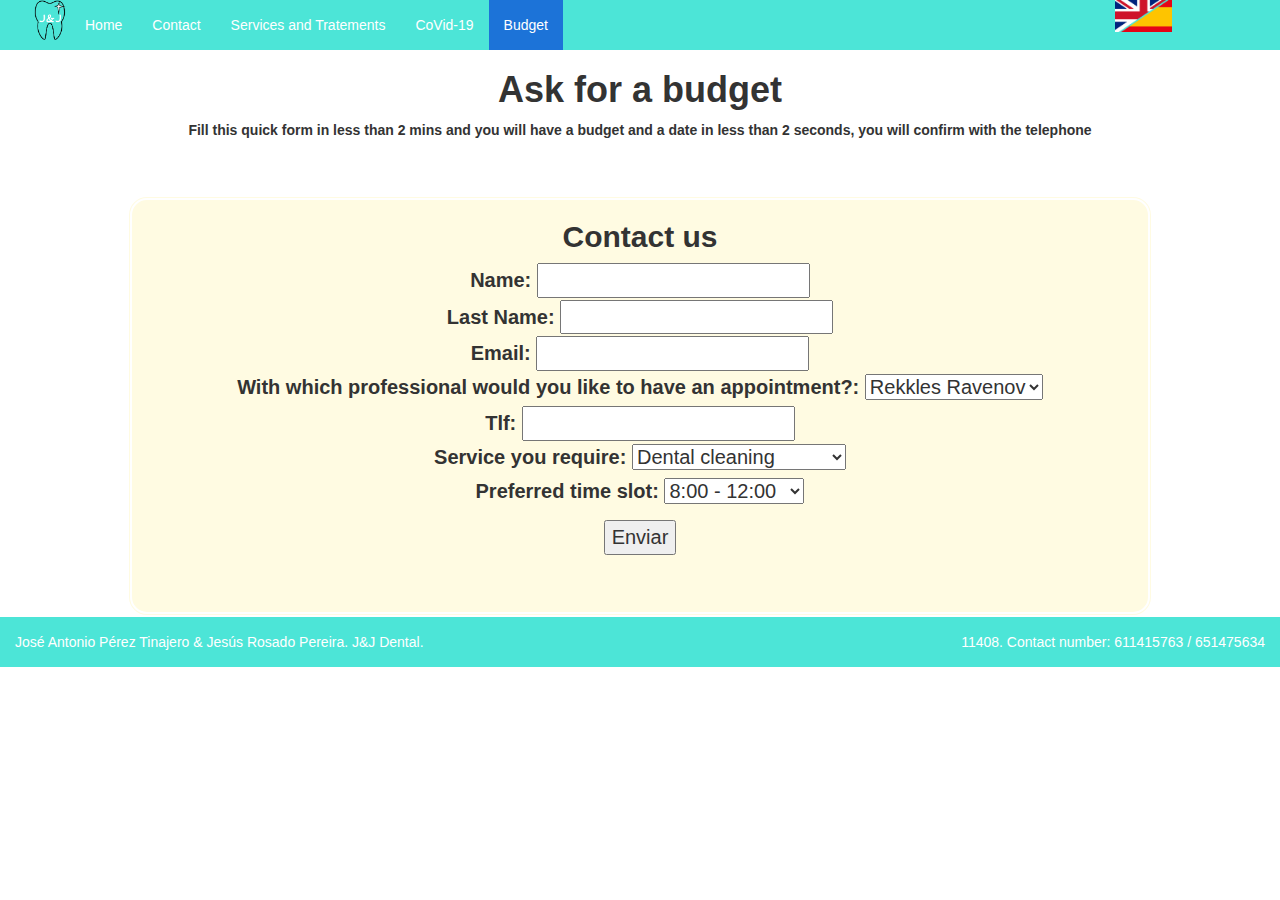
<file: link/Presupuestoingles.html>
<!DOCTYPE html>
<html lang="es">

<head>
    <meta charset="UTF-8">
    <meta name="viewport" content="width=device-width, initial-scale=1.0">
    <title>Dental Clinic J&J</title>
    <link rel="stylesheet" href="https://maxcdn.bootstrapcdn.com/bootstrap/3.3.7/css/bootstrap.min.css">
    <link rel="stylesheet" href="../css/style.css">
    <script src="https://ajax.googleapis.com/ajax/libs/jquery/3.2.1/jquery.min.js"></script>
    <script src="https://maxcdn.bootstrapcdn.com/bootstrap/3.3.7/js/bootstrap.min.js"></script>
</head>

<body>
    <nav class="navbar navbar-inverse" id="header">
        <div class="container-fluid">
            <div class="navbar-header">
                <button type="button" class="navbar-toggle" data-toggle="collapse" data-target="#myNavbar">
                <span class="icon-bar"></span>
                <span class="icon-bar"></span>
                <span class="icon-bar"></span>                        
            </button>
            </div>
            <div class="container-fluid" id="myNavbar">
                <ul class="nav navbar-nav navbar-left">
                    <li><img src="../img/Logo.png" width="40px" height="40px"></li>
                    <li><a href="../indexingles.html" id="idA">Home</a></li>
                    <li><a href="Contactoingles.html" id="idA">Contact</a></li>
                    <li><a href="Serviciosytratamientoingles.html" id="idA">Services and Tratements</a></li>
                    <li><a href="covidingles.html" id="idA">CoVid-19</a></li>
                    <li class="active"><a href="#" id="idA">Budget</a></li>
                    <span style="text-align:right;">
                    <li>
                        <a href="Presupuesto.html">
                            <img class="acambiar2" src="..\img\banderas partidas 2.png" alt="banderas" width=5% height=5%></a>
                    </li></span>
                </ul>

            </div>
        </div>
    </nav>
    <div class="container text-center">
        <div align="center" class="preform">
            <h1><strong>Ask for a budget</strong></h1>
            <p><strong>Fill this quick form in less than 2 mins and you will have a budget and a date in less than 2 seconds, you will confirm with the telephone</strong></p>

        </div>
        <div align="center" class="formulario">
            <h2 style="text-align: center;"><b>Contact us</b></h2>
            <form action="" id="formulario">
                <label for="nombre">Name:</label>
                <input type="text" name="nombre" id="nombre" required> <br>
    
                <label for="apellido">Last Name:</label>
                <input type="text" name="apellido" id="apellido" required> <br>
    
                <label for="email">Email:</label>
                <input type="email" name="email" id="email" required> <br>
    
                <label for="Especialista">With which professional would you like to have an appointment?:</label>
                <select name="Especialista" id="Especialista">
                    <option value="Rekkles Ravenov" default>Rekkles Ravenov</option>
                    <option value="Fernando Pérez">Fernando Pérez</option>
                </select><br>
    
                <label for="telefono">Tlf:</label>
                <input type="number" name="telefono" id="telefono" minlength="9" maxlength="9" required> <br>
    
                <label for="servicio">Service you require:</label>
                <select name="servicio" id="servicio">
                    <option value="Limpieza Dental" default>Dental cleaning</option>
                    <option value="Implantología" >Implantology</option>
                    <option value="Protesis Dental">Dental Prostheses</option>
                    <option value="Ortodoncia">Orthodontics</option>
                    <option value="Ortodoncia Invisible" >Invisible Orthodontics</option>
                    <option value="Carilla Dental" >Dental Veneer</option>
                    <option value="Estética Dental" >Dental Aesthetics</option>
                    <option value="Periodoncia" >Periodontics</option>
                    <option value="Endodoncia" >Endodontics</option>
                </select><br>
    
                <label for="Tramo">Preferred time slot:</label>
                <select name="Tramo" id="Tramo">
                    <option value="Mañana" default>8:00 - 12:00</option>
                    <option value="MedioDia">12:00 - 15:00</option>
                    <option value="Tarde">17:00 - 20:00</option>
                </select>
                <br>
            </form>
            <p id="presupuesto"></p>
            <button onclick="procesarPedido();document.getElementById('presupuesto').innerHTML = Presupuesto()">Enviar</button>
            <script>
                function Presupuesto() {
                    let s = formulario.servicio.value;
                    let valor = 0;
                    switch (s) {
                        case 'Limpieza Dental':
                            valor = 50;
                            break;
                        case 'Implantología':
                            valor = 1000;
                            break;
                        case 'Protesis  Dental':
                            valor = 250;
                            break;
                        case 'Ortodoncia':
                            valor = 2590;
                            break;
                        case 'Ortodoncia Invisible':
                            valor = 3020;
                            break;
                        case 'Carilla Dental':
                            valor = 250;
                            break;
                        case 'Estética Dental':
                            valor = 300;
                            break;
                        case 'Periodoncia':
                            valor = 72;
                            break;
                        case 'Endodoncia':
                            valor = 125;
                            break;
                        default:
                            valor = 0;
                    }
                    toString(valor);
                    return 'El presupuesto estimado de su tratamiento al que se va a someter asciende a ' + valor + ' € , para más información hable con nuestro experto'
    
                }
    
                function procesarPedido() {
                    let formulario = {
                        nombre: document.getElementById('nombre'),
                        apellido: document.getElementById('apellido'),
                        Especialista: document.getElementById('Especialista'),
                        email: document.getElementById('email'),
                        telefono: document.getElementById('telefono'),
                        servicio: document.getElementById('servicio'),
                        Tramo: document.getElementById('Tramo'),
                    }
    
                    let p = formulario.telefono.value;
                    p = p.toString();
                    console.log(p)
                    if (p.length != 9) {
                        alert('El número de teléfono no es válido, recuerde que solo podemos utilizar números con el formato europeo');
                    }
    
                    let tramo = formulario.Tramo.value;
                    console.log(tramo)
                    const minMinutos = 0;
                    const maxMinutos = 59;
                    let horamin = 0
                    let horamax = 1
                    console.log(tramo == 'Mañana')
                    console.log(tramo == 'MedioDia')
                    if (tramo == 'Mañana') {
                        horamin = 8
                        horamax = 12
                    } else if (tramo == 'MedioDia') {
                        horamin = 12
                        horamax = 15
                    } else {
                        horamin = 17
                        horamax = 21
                    }
    
                    let hora = Math.floor(Math.random() * (horamax - horamin)) + horamin;
                    let minutos = Math.floor(Math.random() * (maxMinutos - minMinutos)) + minMinutos;
                    if (minutos < 10) {
                        minutos = minutos.toString();
                        minutos = '0' + minutos;
                    }
                    let diasemana = ['Lunes', 'Martes', 'Miercoles', 'Jueves', 'Viernes'];
                    let diaaa = Math.floor(Math.random() * (5 - 0)) + 0;
                    console.log(diaaa)
                    alert('Tu cita ha sido revisada y procesada.');
                    alert('Hola, ' + formulario.nombre.value + ' ' + formulario.apellido.value + ' su cita para ' + formulario.servicio.value + ' ' + ' con el doctor ' + formulario.Especialista.value + ' tendrá lugar el ' + diasemana[diaaa] + ' a las ' + hora + ':' + minutos);
                }
            </script>
        </div>
    </div>
    <footer class="pie2">
        <div class="footer container-fluid text-center ">
            <span style="float:left ">José Antonio Pérez Tinajero & Jesús Rosado Pereira. J&J Dental.</span>
            <span style="float:right ">11408. Contact number: 611415763 / 651475634</span>
        </div>
    </footer>

</body>

</html>
</file>
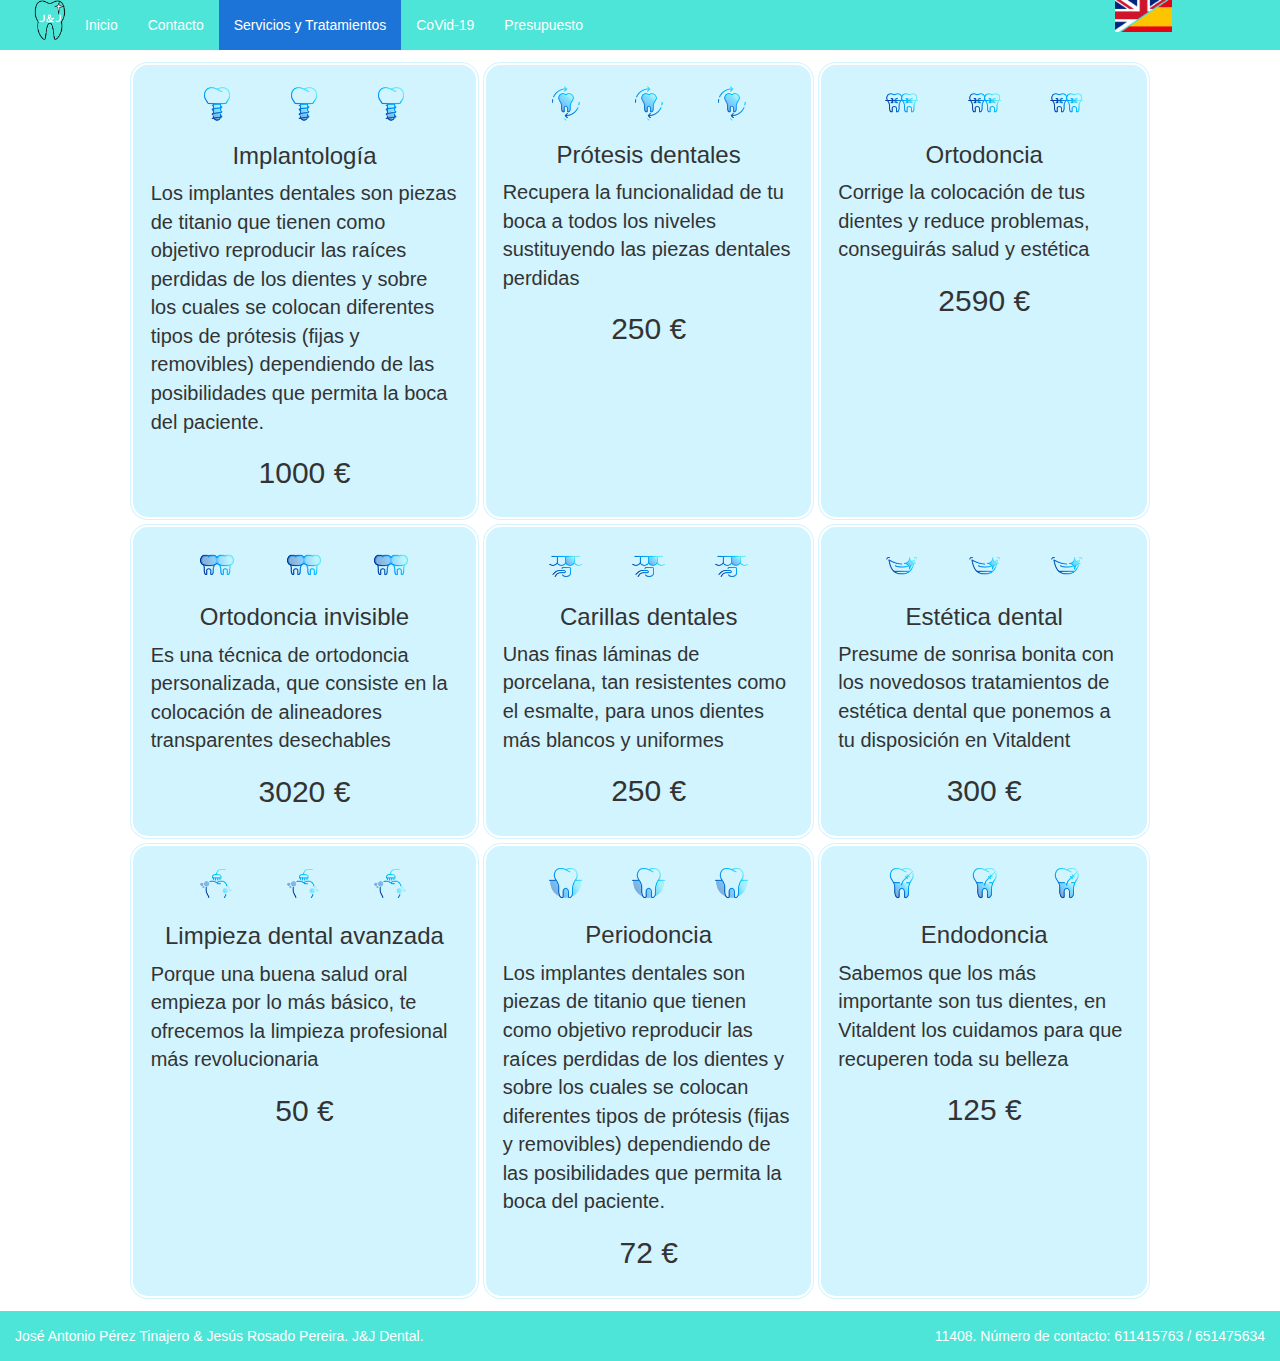
<file: link/Serviciosytratamiento.html>
<!DOCTYPE html>
<html lang="es">

<head>
    <meta charset="UTF-8">
    <meta name="viewport" content="width=device-width, initial-scale=1.0">
    <title>Clínica Dental J&J</title>
    <link rel="stylesheet" href="https://maxcdn.bootstrapcdn.com/bootstrap/3.3.7/css/bootstrap.min.css">
    <link rel="stylesheet" href="../css/style.css">
    <script src="https://ajax.googleapis.com/ajax/libs/jquery/3.2.1/jquery.min.js"></script>
    <script src="https://maxcdn.bootstrapcdn.com/bootstrap/3.3.7/js/bootstrap.min.js"></script>
</head>

<body>
    <nav class="navbar navbar-inverse" id="header">
        <div class="container-fluid">
            <div class="navbar-header">
                <button type="button" class="navbar-toggle" data-toggle="collapse" data-target="#myNavbar">
                <span class="icon-bar"></span>
                <span class="icon-bar"></span>
                <span class="icon-bar"></span>                        
            </button>
            </div>
            <div class="container-fluid" id="myNavbar">
                <ul class="nav navbar-nav navbar-left">
                    <li><img src="../img/Logo.png" width="40px" height="40px"></li>
                    <li><a href="../index.html" id="idA">Inicio</a></li>
                    <li><a href="Contacto.html" id="idA">Contacto</a></li>
                    <li class="active"><a href="#" id="idA">Servicios y Tratamientos</a></li>
                    <li><a href="covid.html" id="idA">CoVid-19</a></li>
                    <li><a href="Presupuesto.html" id="idA">Presupuesto</a></li>
                    <span style="text-align:right;">
                    <li>
                        <a href="Serviciosytratamientoingles.html">
                            <img class="acambiar2" src="..\img\banderas partidas 2.png" alt="banderas" width=5% height=5%></a>
                    </li>
                    </span>
                </ul>
            </div>
        </div>
    </nav>
    <div class="grid-container">
        <div class="grid-item">
            <div class="card tipo2">
                <div class="grid-fotos">
                    <img alt="" class="img_Sin mini_no" id="Imagen_000e6727-c957-450f-8f14-0f80d32154f2_1601375060596" src="../img/implante.png" width="40px" height="40px">
                    <img alt="" class="img_Sin mini_no" id="Imagen_000e6727-c957-450f-8f14-0f80d32154f2_1601375060596" src="../img/implante.png" width="40px" height="40px">
                    <img alt="" class="img_Sin mini_no" id="Imagen_000e6727-c957-450f-8f14-0f80d32154f2_1601375060596" src="../img/implante.png" width="40px" height="40px">
                </div>
                <h3 style="text-align:center">Implantología</h3>
                <p>Los implantes dentales son piezas de titanio que tienen como objetivo reproducir las raíces perdidas de los dientes y sobre los cuales se colocan diferentes tipos de prótesis (fijas y removibles) dependiendo de las posibilidades que permita
                    la boca del paciente.
                </p>
                <h2 style="text-align: center;">1000 €</h2>
            </div>
        </div>
        <div class=" grid-item ">
            <div class="card tipo2">
                <div class="grid-fotos">
                    <img alt="" class="img_Sin mini_no" id="Imagen_000e6727-c957-450f-8f14-0f80d32154f2_1601375060596" src="../img/protesis.png" width="40px" height="40px">
                    <img alt="" class="img_Sin mini_no" id="Imagen_000e6727-c957-450f-8f14-0f80d32154f2_1601375060596" src="../img/protesis.png" width="40px" height="40px">
                    <img alt="" class="img_Sin mini_no" id="Imagen_000e6727-c957-450f-8f14-0f80d32154f2_1601375060596" src="../img/protesis.png" width="40px" height="40px">
                </div>
                <h3 style="text-align:center">Prótesis dentales
                </h3>
                <p>Recupera la funcionalidad de tu boca a todos los niveles sustituyendo las piezas dentales perdidas
                </p>
                <h2 style="text-align:center;">250 €</h2>
            </div>
        </div>
        <div class="grid-item ">
            <div class="card tipo2">
                <div class="grid-fotos">
                    <img alt="" class="img_Sin mini_no" id="Imagen_000e6727-c957-450f-8f14-0f80d32154f2_1601375060596" src="../img/ortodoncia.png" width="40px" height="40px">
                    <img alt="" class="img_Sin mini_no" id="Imagen_000e6727-c957-450f-8f14-0f80d32154f2_1601375060596" src="../img/ortodoncia.png" width="40px" height="40px">
                    <img alt="" class="img_Sin mini_no" id="Imagen_000e6727-c957-450f-8f14-0f80d32154f2_1601375060596" src="../img/ortodoncia.png" width="40px" height="40px">
                </div>
                <h3 style="text-align:center">Ortodoncia
                </h3>
                <p>Corrige la colocación de tus dientes y reduce problemas, conseguirás salud y estética
                </p>
                <h2 style="text-align:center;">2590 €</h2>
            </div>
        </div>
        <div class="grid-item ">
            <div class="card tipo2">
                <div class="grid-fotos">
                    <img alt="" class="img_Sin mini_no" id="Imagen_000e6727-c957-450f-8f14-0f80d32154f2_1601375060596" src="../img/ortodonciainvisible.png" width="40px" height="40px">
                    <img alt="" class="img_Sin mini_no" id="Imagen_000e6727-c957-450f-8f14-0f80d32154f2_1601375060596" src="../img/ortodonciainvisible.png" width="40px" height="40px">
                    <img alt="" class="img_Sin mini_no" id="Imagen_000e6727-c957-450f-8f14-0f80d32154f2_1601375060596" src="../img/ortodonciainvisible.png" width="40px" height="40px">
                </div>
                <h3 style="text-align:center">Ortodoncia invisible
                </h3>
                <p>Es una técnica de ortodoncia personalizada, que consiste en la colocación de alineadores transparentes desechables
                </p>
                <h2 style="text-align:center;">3020 €</h2>
            </div>
        </div>
        <div class="grid-item ">
            <div class="card tipo2">
                <div class="grid-fotos">
                    <img alt="" class="img_Sin mini_no" id="Imagen_000e6727-c957-450f-8f14-0f80d32154f2_1601375060596" src="../img/carillas.png" width="40px" height="40px">
                    <img alt="" class="img_Sin mini_no" id="Imagen_000e6727-c957-450f-8f14-0f80d32154f2_1601375060596" src="../img/carillas.png" width="40px" height="40px">
                    <img alt="" class="img_Sin mini_no" id="Imagen_000e6727-c957-450f-8f14-0f80d32154f2_1601375060596" src="../img/carillas.png" width="40px" height="40px">
                </div>
                <h3 style="text-align:center">Carillas dentales
                </h3>
                <p>Unas finas láminas de porcelana, tan resistentes como el esmalte, para unos dientes más blancos y uniformes
                </p>
                <h2 style="text-align:center;">250 €</h2>
            </div>
        </div>
        <div class="grid-item ">
            <div class="card tipo2">
                <div class="grid-fotos">
                    <img alt="" class="img_Sin mini_no" id="Imagen_000e6727-c957-450f-8f14-0f80d32154f2_1601375060596" src="../img/estetica.png" width="40px" height="40px">
                    <img alt="" class="img_Sin mini_no" id="Imagen_000e6727-c957-450f-8f14-0f80d32154f2_1601375060596" src="../img/estetica.png" width="40px" height="40px">
                    <img alt="" class="img_Sin mini_no" id="Imagen_000e6727-c957-450f-8f14-0f80d32154f2_1601375060596" src="../img/estetica.png" width="40px" height="40px">
                </div>
                <h3 style="text-align:center">Estética dental
                </h3>
                <p>Presume de sonrisa bonita con los novedosos tratamientos de estética dental que ponemos a tu disposición en Vitaldent
                </p>
                <h2 style="text-align:center;">300 €</h2>
            </div>
        </div>
        <div class="grid-item ">
            <div class="card tipo2">
                <div class="grid-fotos">
                    <img alt="" class="img_Sin mini_no" id="Imagen_000e6727-c957-450f-8f14-0f80d32154f2_1601375060596" src="../img/limpieza.png" width="40px" height="40px">
                    <img alt="" class="img_Sin mini_no" id="Imagen_000e6727-c957-450f-8f14-0f80d32154f2_1601375060596" src="../img/limpieza.png" width="40px" height="40px">
                    <img alt="" class="img_Sin mini_no" id="Imagen_000e6727-c957-450f-8f14-0f80d32154f2_1601375060596" src="../img/limpieza.png" width="40px" height="40px">
                </div>
                <h3 style="text-align:center">Limpieza dental avanzada
                </h3>
                <p>Porque una buena salud oral empieza por lo más básico, te ofrecemos la limpieza profesional más revolucionaria
                </p>
                <h2 style="text-align:center;">50 €</h2>
            </div>
        </div>
        <div class="grid-item ">
            <div class="card tipo2">
                <div class="grid-fotos">
                    <img alt="" class="img_Sin mini_no" id="Imagen_000e6727-c957-450f-8f14-0f80d32154f2_1601375060596" src="../img/periodoncia.png" width="40px" height="40px">
                    <img alt="" class="img_Sin mini_no" id="Imagen_000e6727-c957-450f-8f14-0f80d32154f2_1601375060596" src="../img/periodoncia.png" width="40px" height="40px">
                    <img alt="" class="img_Sin mini_no" id="Imagen_000e6727-c957-450f-8f14-0f80d32154f2_1601375060596" src="../img/periodoncia.png" width="40px" height="40px">
                </div>
                <h3 style="text-align:center">Periodoncia
                </h3>
                <p>Los implantes dentales son piezas de titanio que tienen como objetivo reproducir las raíces perdidas de los dientes y sobre los cuales se colocan diferentes tipos de prótesis (fijas y removibles) dependiendo de las posibilidades que permita
                    la boca del paciente.
                </p>
                <h2 style="text-align:center;">72 €</h2>
            </div>
        </div>
        <div class="grid-item" id="ultima">
            <div class="card tipo2">
                <div class="grid-fotos">
                    <img alt="" class="img_Sin mini_no" id="Imagen_000e6727-c957-450f-8f14-0f80d32154f2_1601375060596" src="../img/endodoncia.png" width="40px" height="40px">
                    <img alt="" class="img_Sin mini_no" id="Imagen_000e6727-c957-450f-8f14-0f80d32154f2_1601375060596" src="../img/endodoncia.png" width="40px" height="40px">
                    <img alt="" class="img_Sin mini_no" id="Imagen_000e6727-c957-450f-8f14-0f80d32154f2_1601375060596" src="../img/endodoncia.png" width="40px" height="40px">
                </div>
                <h3 style="text-align:center">Endodoncia
                </h3>
                <p>Sabemos que los más importante son tus dientes, en Vitaldent los cuidamos para que recuperen toda su belleza
                </p>
                <h2 style="text-align:center;">125 €</h2>
            </div>
        </div>
    </div>
    <footer class="pie2 ">
        <div class="footer container-fluid text-center ">
            <span style="float:left ">José Antonio Pérez Tinajero & Jesús Rosado Pereira. J&J Dental.</span>
            <span style="float:right ">11408. Número de contacto: 611415763 / 651475634</span>
        </div>
    </footer>

</body>

</html>
</file>
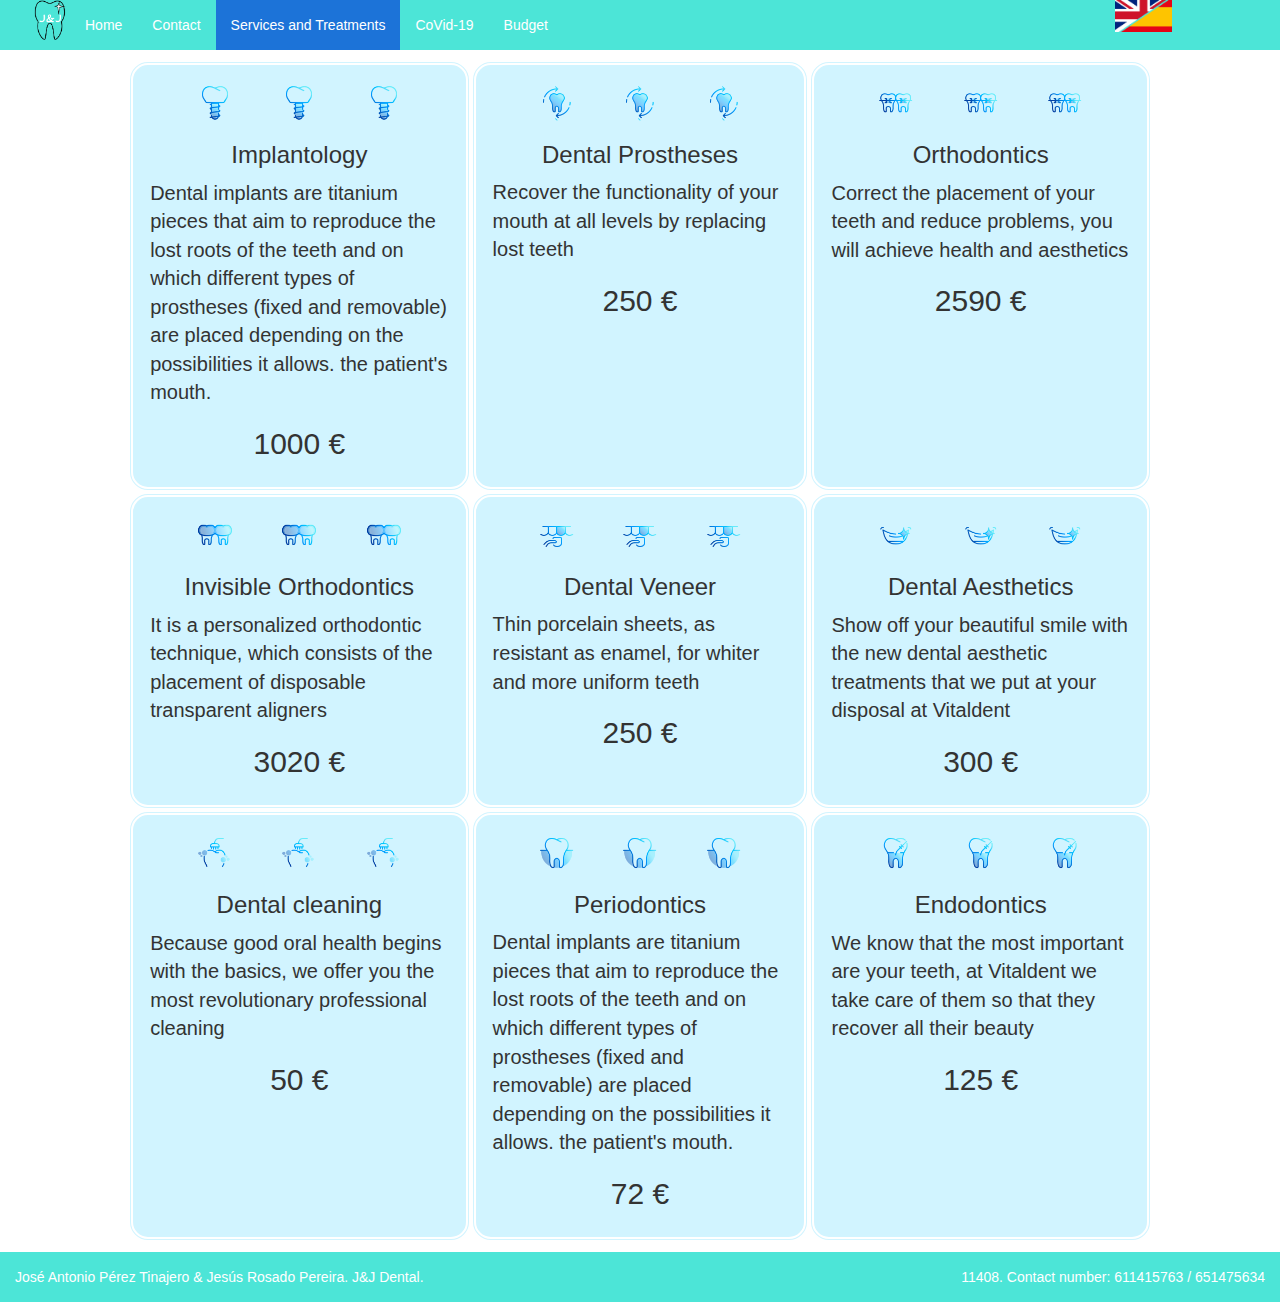
<file: link/Serviciosytratamientoingles.html>
<!DOCTYPE html>
<html lang="es">

<head>
    <meta charset="UTF-8">
    <meta name="viewport" content="width=device-width, initial-scale=1.0">
    <title>Clínica Dental J&J</title>
    <link rel="stylesheet" href="https://maxcdn.bootstrapcdn.com/bootstrap/3.3.7/css/bootstrap.min.css">
    <link rel="stylesheet" href="../css/style.css">
    <script src="https://ajax.googleapis.com/ajax/libs/jquery/3.2.1/jquery.min.js"></script>
    <script src="https://maxcdn.bootstrapcdn.com/bootstrap/3.3.7/js/bootstrap.min.js"></script>
</head>

<body>
    <nav class="navbar navbar-inverse" id="header">
        <div class="container-fluid">
            <div class="navbar-header">
                <button type="button" class="navbar-toggle" data-toggle="collapse" data-target="#myNavbar">
                <span class="icon-bar"></span>
                <span class="icon-bar"></span>
                <span class="icon-bar"></span>                        
            </button>
            </div>
            <div class="container-fluid" id="myNavbar">
                <ul class="nav navbar-nav navbar-left">
                    <li><img src="../img/Logo.png" width="40px" height="40px"></li>
                    <li><a href="../indexingles.html" id="idA">Home</a></li>
                    <li><a href="Contactoingles.html" id="idA">Contact</a></li>
                    <li class="active"><a href="#" id="idA">Services and Treatments</a></li>
                    <li><a href="covidingles.html" id="idA">CoVid-19</a></li>
                    <li><a href="Presupuestoingles.html" id="idA">Budget</a></li>
                    <span style="text-align:right;">
                        <li>
                            <a href="Serviciosytratamiento.html">
                                <img class="acambiar2" src="..\img\banderas partidas 2.png" alt="banderas" width=5% height=5%></a>
                        </li>
                        </span>
                </ul>
            </div>
        </div>
    </nav>
    <div class="grid-container">
        <div class="grid-item">
            <div class="card tipo2">
                <div class="grid-fotos">
                    <img alt="" class="img_Sin mini_no" id="Imagen_000e6727-c957-450f-8f14-0f80d32154f2_1601375060596" src="../img/implante.png" width="40px" height="40px">
                    <img alt="" class="img_Sin mini_no" id="Imagen_000e6727-c957-450f-8f14-0f80d32154f2_1601375060596" src="../img/implante.png" width="40px" height="40px">
                    <img alt="" class="img_Sin mini_no" id="Imagen_000e6727-c957-450f-8f14-0f80d32154f2_1601375060596" src="../img/implante.png" width="40px" height="40px">
                </div>
                <h3 style="text-align:center">Implantology</h3>
                <p>Dental implants are titanium pieces that aim to reproduce the lost roots of the teeth and on which different types of prostheses (fixed and removable) are placed depending on the possibilities it allows. the patient's mouth.
                </p>
                <h2 style="text-align: center;">1000 €</h2>
            </div>
        </div>
        <div class=" grid-item ">
            <div class="card tipo2">
                <div class="grid-fotos">
                    <img alt="" class="img_Sin mini_no" id="Imagen_000e6727-c957-450f-8f14-0f80d32154f2_1601375060596" src="../img/protesis.png" width="40px" height="40px">
                    <img alt="" class="img_Sin mini_no" id="Imagen_000e6727-c957-450f-8f14-0f80d32154f2_1601375060596" src="../img/protesis.png" width="40px" height="40px">
                    <img alt="" class="img_Sin mini_no" id="Imagen_000e6727-c957-450f-8f14-0f80d32154f2_1601375060596" src="../img/protesis.png" width="40px" height="40px">
                </div>
                <h3 style="text-align:center">Dental Prostheses
                </h3>
                <p>Recover the functionality of your mouth at all levels by replacing lost teeth
                </p>
                <h2 style="text-align:center;">250 €</h2>
            </div>
        </div>
        <div class="grid-item ">
            <div class="card tipo2">
                <div class="grid-fotos">
                    <img alt="" class="img_Sin mini_no" id="Imagen_000e6727-c957-450f-8f14-0f80d32154f2_1601375060596" src="../img/ortodoncia.png" width="40px" height="40px">
                    <img alt="" class="img_Sin mini_no" id="Imagen_000e6727-c957-450f-8f14-0f80d32154f2_1601375060596" src="../img/ortodoncia.png" width="40px" height="40px">
                    <img alt="" class="img_Sin mini_no" id="Imagen_000e6727-c957-450f-8f14-0f80d32154f2_1601375060596" src="../img/ortodoncia.png" width="40px" height="40px">
                </div>
                <h3 style="text-align:center">Orthodontics
                </h3>
                <p>
                    Correct the placement of your teeth and reduce problems, you will achieve health and aesthetics
                </p>
                <h2 style="text-align:center;">2590 €</h2>
            </div>
        </div>
        <div class="grid-item ">
            <div class="card tipo2">
                <div class="grid-fotos">
                    <img alt="" class="img_Sin mini_no" id="Imagen_000e6727-c957-450f-8f14-0f80d32154f2_1601375060596" src="../img/ortodonciainvisible.png" width="40px" height="40px">
                    <img alt="" class="img_Sin mini_no" id="Imagen_000e6727-c957-450f-8f14-0f80d32154f2_1601375060596" src="../img/ortodonciainvisible.png" width="40px" height="40px">
                    <img alt="" class="img_Sin mini_no" id="Imagen_000e6727-c957-450f-8f14-0f80d32154f2_1601375060596" src="../img/ortodonciainvisible.png" width="40px" height="40px">
                </div>
                <h3 style="text-align:center">Invisible Orthodontics
                </h3>
                <p>
                    It is a personalized orthodontic technique, which consists of the placement of disposable transparent aligners
                </p>
                <h2 style="text-align:center;">3020 €</h2>
            </div>
        </div>
        <div class="grid-item ">
            <div class="card tipo2">
                <div class="grid-fotos">
                    <img alt="" class="img_Sin mini_no" id="Imagen_000e6727-c957-450f-8f14-0f80d32154f2_1601375060596" src="../img/carillas.png" width="40px" height="40px">
                    <img alt="" class="img_Sin mini_no" id="Imagen_000e6727-c957-450f-8f14-0f80d32154f2_1601375060596" src="../img/carillas.png" width="40px" height="40px">
                    <img alt="" class="img_Sin mini_no" id="Imagen_000e6727-c957-450f-8f14-0f80d32154f2_1601375060596" src="../img/carillas.png" width="40px" height="40px">
                </div>
                <h3 style="text-align:center">Dental Veneer
                </h3>
                <p>Thin porcelain sheets, as resistant as enamel, for whiter and more uniform teeth
                </p>
                <h2 style="text-align:center;">250 €</h2>
            </div>
        </div>
        <div class="grid-item ">
            <div class="card tipo2">
                <div class="grid-fotos">
                    <img alt="" class="img_Sin mini_no" id="Imagen_000e6727-c957-450f-8f14-0f80d32154f2_1601375060596" src="../img/estetica.png" width="40px" height="40px">
                    <img alt="" class="img_Sin mini_no" id="Imagen_000e6727-c957-450f-8f14-0f80d32154f2_1601375060596" src="../img/estetica.png" width="40px" height="40px">
                    <img alt="" class="img_Sin mini_no" id="Imagen_000e6727-c957-450f-8f14-0f80d32154f2_1601375060596" src="../img/estetica.png" width="40px" height="40px">
                </div>
                <h3 style="text-align:center">Dental Aesthetics
                </h3>
                <p>Show off your beautiful smile with the new dental aesthetic treatments that we put at your disposal at Vitaldent
                </p>
                <h2 style="text-align:center;">300 €</h2>
            </div>
        </div>
        <div class="grid-item ">
            <div class="card tipo2">
                <div class="grid-fotos">
                    <img alt="" class="img_Sin mini_no" id="Imagen_000e6727-c957-450f-8f14-0f80d32154f2_1601375060596" src="../img/limpieza.png" width="40px" height="40px">
                    <img alt="" class="img_Sin mini_no" id="Imagen_000e6727-c957-450f-8f14-0f80d32154f2_1601375060596" src="../img/limpieza.png" width="40px" height="40px">
                    <img alt="" class="img_Sin mini_no" id="Imagen_000e6727-c957-450f-8f14-0f80d32154f2_1601375060596" src="../img/limpieza.png" width="40px" height="40px">
                </div>
                <h3 style="text-align:center">Dental cleaning
                </h3>
                <p>Because good oral health begins with the basics, we offer you the most revolutionary professional cleaning
                </p>
                <h2 style="text-align:center;">50 €</h2>
            </div>
        </div>
        <div class="grid-item ">
            <div class="card tipo2">
                <div class="grid-fotos">
                    <img alt="" class="img_Sin mini_no" id="Imagen_000e6727-c957-450f-8f14-0f80d32154f2_1601375060596" src="../img/periodoncia.png" width="40px" height="40px">
                    <img alt="" class="img_Sin mini_no" id="Imagen_000e6727-c957-450f-8f14-0f80d32154f2_1601375060596" src="../img/periodoncia.png" width="40px" height="40px">
                    <img alt="" class="img_Sin mini_no" id="Imagen_000e6727-c957-450f-8f14-0f80d32154f2_1601375060596" src="../img/periodoncia.png" width="40px" height="40px">
                </div>
                <h3 style="text-align:center">Periodontics
                </h3>
                <p>
                    Dental implants are titanium pieces that aim to reproduce the lost roots of the teeth and on which different types of prostheses (fixed and removable) are placed depending on the possibilities it allows. the patient's mouth.
                </p>
                <h2 style="text-align:center;">72 €</h2>
            </div>
        </div>
        <div class="grid-item" id="ultima">
            <div class="card tipo2">
                <div class="grid-fotos">
                    <img alt="" class="img_Sin mini_no" id="Imagen_000e6727-c957-450f-8f14-0f80d32154f2_1601375060596" src="../img/endodoncia.png" width="40px" height="40px">
                    <img alt="" class="img_Sin mini_no" id="Imagen_000e6727-c957-450f-8f14-0f80d32154f2_1601375060596" src="../img/endodoncia.png" width="40px" height="40px">
                    <img alt="" class="img_Sin mini_no" id="Imagen_000e6727-c957-450f-8f14-0f80d32154f2_1601375060596" src="../img/endodoncia.png" width="40px" height="40px">
                </div>
                <h3 style="text-align:center">Endodontics
                </h3>
                <p>We know that the most important are your teeth, at Vitaldent we take care of them so that they recover all their beauty
                </p>
                <h2 style="text-align:center;">125 €</h2>
            </div>
        </div>
    </div>
    <footer class="pie2 ">
        <div class="footer container-fluid text-center ">
            <span style="float:left ">José Antonio Pérez Tinajero & Jesús Rosado Pereira. J&J Dental.</span>
            <span style="float:right ">11408. Contact number: 611415763 / 651475634</span>
        </div>
    </footer>

</body>

</html>
</file>
<file: css/style.css>
/* Remove the navbar's default margin-bottom and rounded borders */

.navbar {
    margin-bottom: 0;
    border-radius: 0;
    width: 100%;
}


/* Set height of the grid so .sidenav can be 100% (adjust as needed) */

.row.content {
    height: 450px;
}


/* Set gray background color and 100% height */

.sidenav {
    padding-top: 20px;
    background-color: #f1f1f1;
    height: 100%;
}


/* Set black background color, white text and some padding */

.navbar-inverse .navbar-nav>.active>a,
.navbar-inverse .navbar-nav>.active>a:focus,
.navbar-inverse .navbar-nav>.active>a:hover {
    background-color: #1C73D8;
}

.footer {
    background-color: #4CE5D7;
    color: white;
    padding: 15px;
    text-align: left;
    width: 100%;
    position: sticky;
    display: block;
}

.pie1 {
    position: fixed;
    bottom: 0;
    width: 100%;
}

.pie2 {
    position: block;
    bottom: 0;
    width: 100%;
}

#header {
    border: none;
    background-color: #4CE5D7;
    color: white;
}

#idA {
    color: white;
}

.WHO {
    padding: 15px;
    font-style: italic;
    font-weight: bold;
    position: sticky;
}

td {
    height: 3em;
}

#idA:hover {
    color: #E7A0DC;
}

.turboabajo {
    display: block;
}

.carousel {
    position: relative;
    display: block;
}


/* Animación */

@keyframes example {
    0% {
        left: -25px;
        top: 0px;
    }
    50% {
        left: 75px;
        top: 0px;
    }
    100% {
        left: -25px;
        top: 0px;
    }
}

div.cepillo {
    width: 50px;
    height: 50px;
    animation-name: example;
    animation-duration: 4s;
    position: relative;
    animation-iteration-count: infinite;
}

div.animasio {
    text-align: center;
    display: inline-block;
}

img.animasio {
    width: 100%;
    height: 100%;
}


/* SASS */


/* Servicios y tratamiento */

.grid-container {
    display: grid;
    grid-template-columns: auto auto auto;
    background-color: #2195f300;
    padding: 10px;
}

.grid-item {
    background-color: rgba(94, 217, 255, 0.288);
    border: 5px double rgb(255, 255, 255);
    padding: 5%;
    font-size: 20px;
    border-radius: 20px;
}

.grid-container {
    padding-right: 10%;
    padding-left: 10%;
}

.grid-fotos {
    display: grid;
    grid-template-columns: auto auto auto;
    padding-left: 15%;
}


/* Contacto */

.grid-container-contacto {
    display: grid;
    grid-template-columns: auto auto;
    background-color: #2195f300;
    padding: 10px;
}

.grid-item-contacto {
    border: 5px double rgb(255, 255, 255);
    padding: 5%;
    font-size: 20px;
    border-radius: 20px;
}

.mapa {
    text-align: "center";
    padding-top: 5%;
    padding-bottom: 2%;
}

.formulario {
    background-color: rgba(255, 218, 6, 0.116);
    border: 5px double rgb(255, 255, 255);
    font-size: 20px;
    border-radius: 20px;
    margin-right: 5%;
    margin-left: 5%;
    padding-bottom: 5%;
}

.preform {
    padding-bottom: 4%;
}


/* Covid */

.covid div {
    text-align: center;
    padding-right: 20%;
    padding-left: 20%;
}

@media screen and (max-width: 767px) {
    .grid-container {
        padding: 0%;
        grid-template-columns: auto;
    }
    #ultima {
        padding-right: 10%;
    }
}

/* On small screens, set height to 'auto' for sidenav and grid */

@media screen and (max-width: 767px) {
    .sidenav {
        height: auto;
        padding: 15px;
    }
    .row.content {
        height: auto;
    }
    img.acambiar {
        width: 100%;
    }
    img.acambiar2 {
        width: 15%;
    }
    .grid-container-contacto {
        grid-template-columns:  auto;
    }
    img.acambiar3 {
        width: 70%;
    }
    
}

div.WHO {
    display: block;
}

div.footer {
    display: block;
}
</file>
